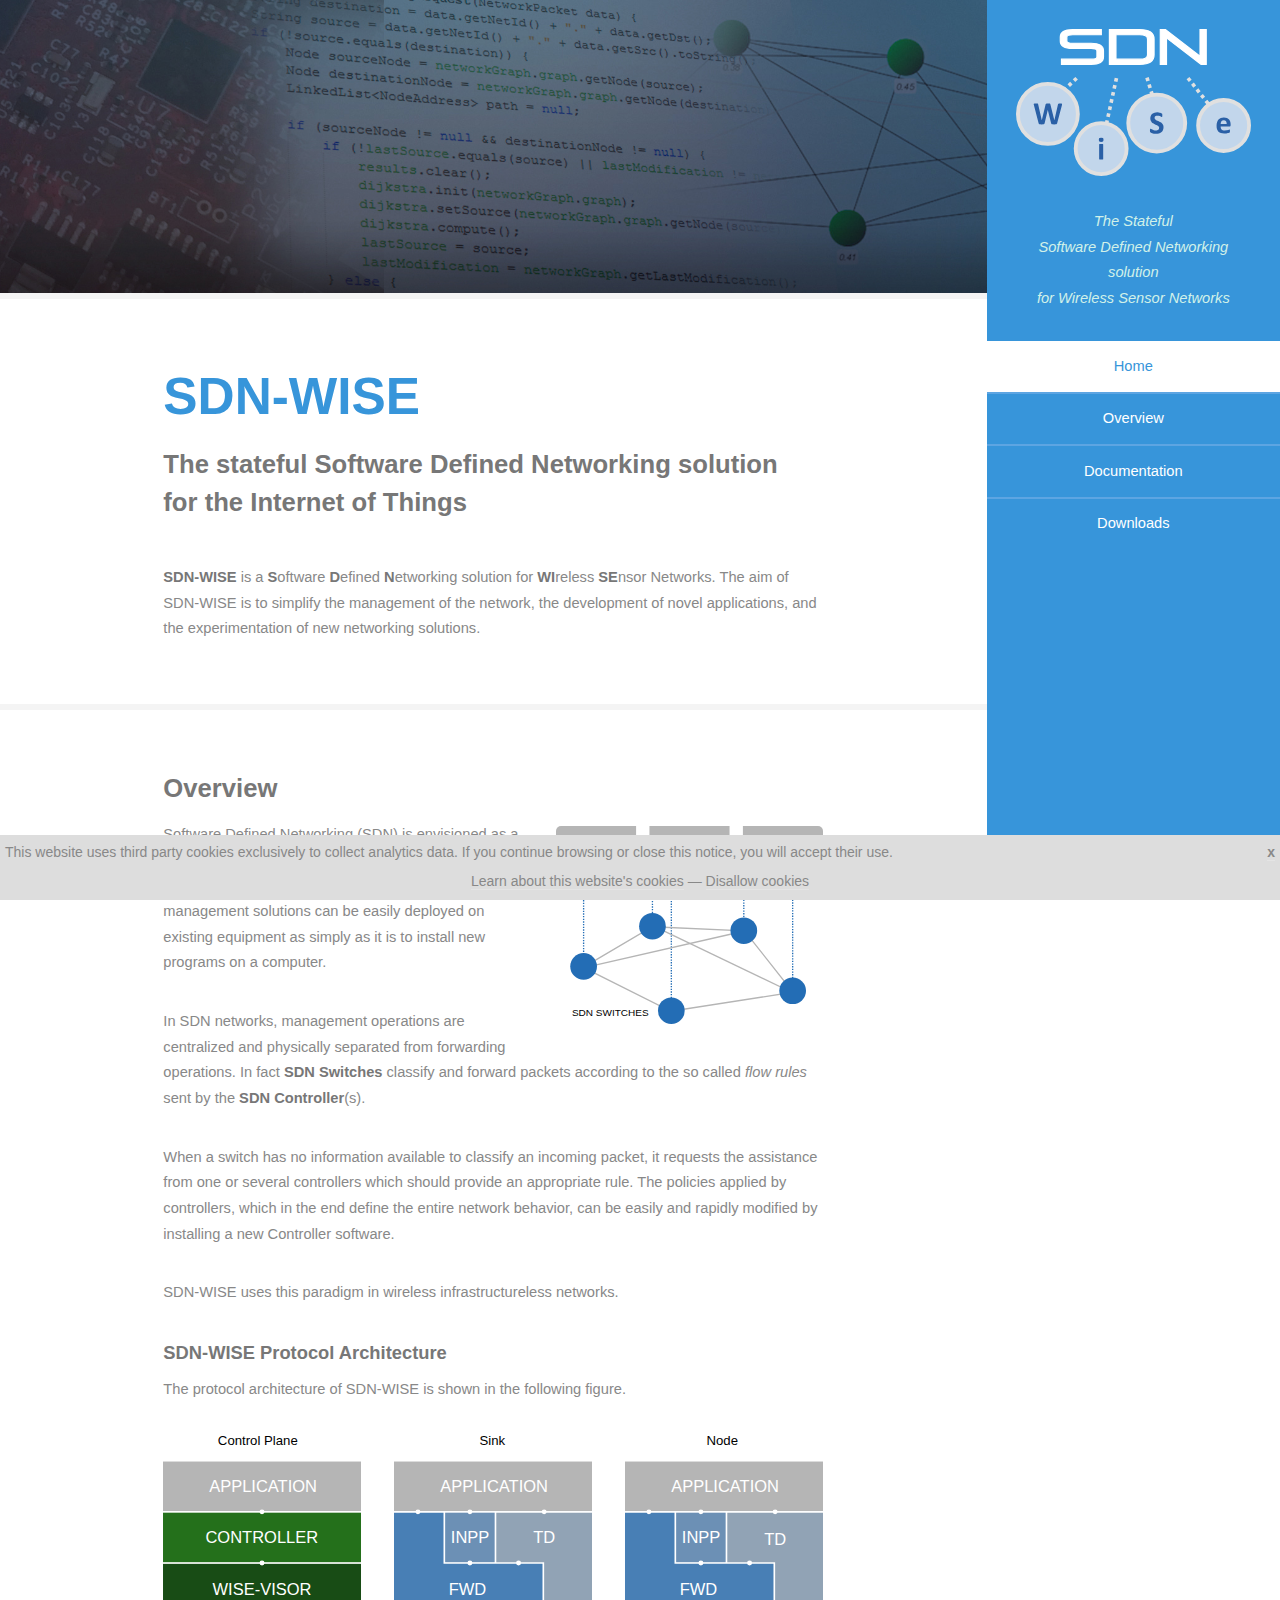
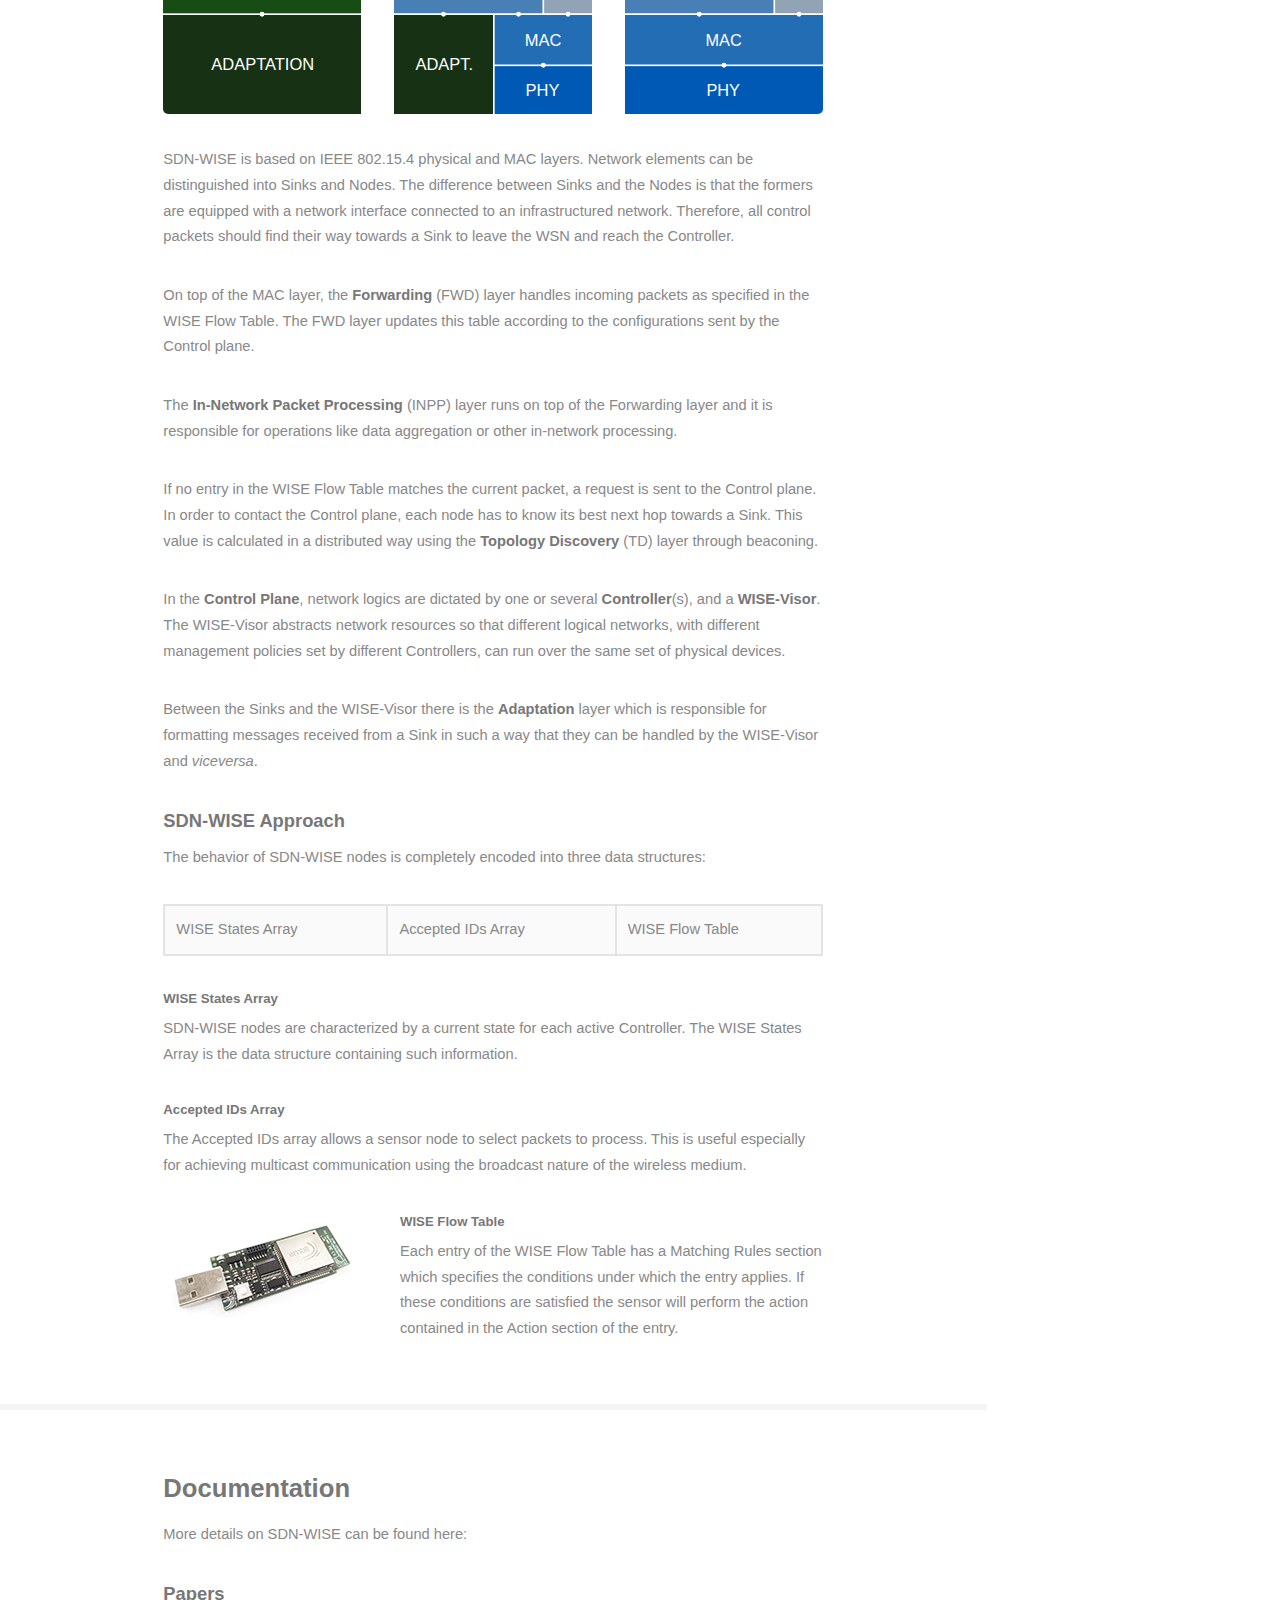
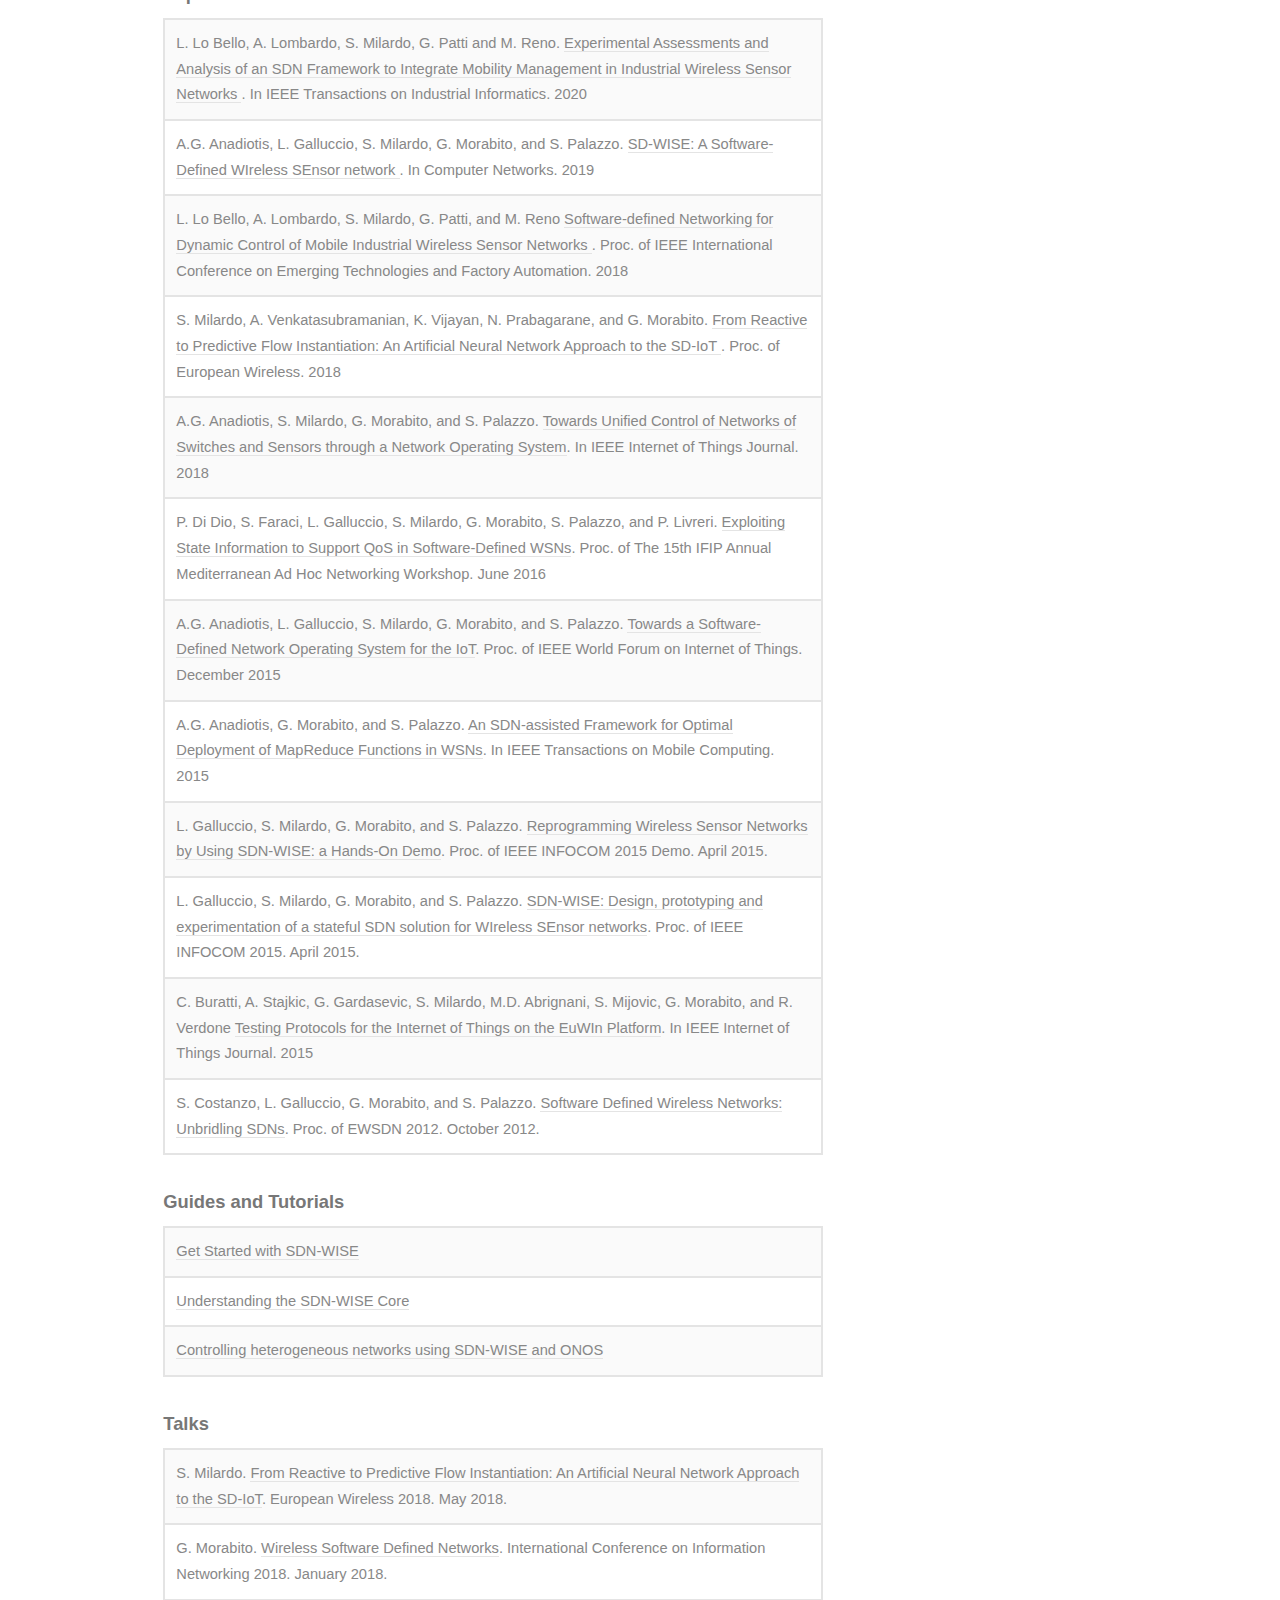
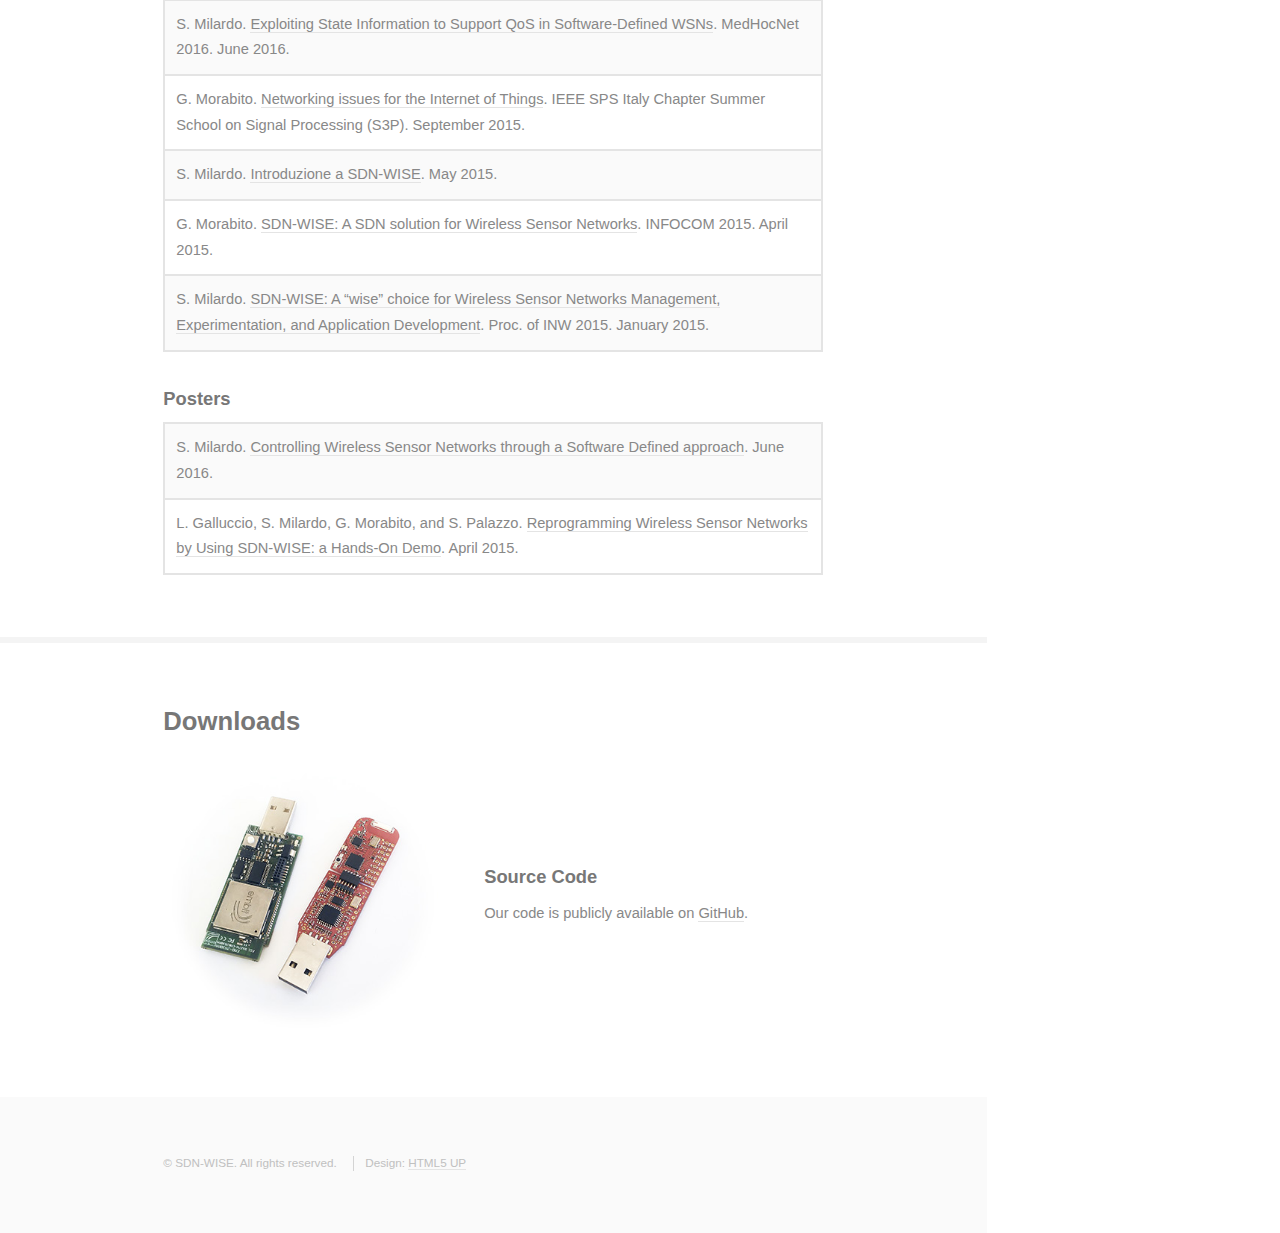
<file: index.html>
<!DOCTYPE HTML>
<!--
	Read Only by HTML5 UP
	html5up.net | @ajlkn
	Free for personal and commercial use under the CCA 3.0 license (html5up.net/license)
-->
<html>
	<head>
		<title>SDN-WISE</title>
		<meta name="google-site-verification" content="bX7Hk3pd4XzdMpwfAPJBNClW_iLqDhrvod1amFKFMXE" />
		<meta charset="utf-8" />
		<meta http-equiv="content-type" content="text/html; charset=utf-8" />
		<meta name="viewport" content="width=device-width, initial-scale=1.0">
		<meta name="description" content="SDN-WISE is a Software Defined Networking solution 
	for the Internet of Things" />
	<meta name="keywords" content="Internet of Things, IoT, WSN, SDN, Wireless Sensor Networks, 
	Software Defined Networking, 物聯網, 802.15.4, MAC, Mote, Node, Network, Sensors, ONOS, Contiki, Cooja" />
	<link rel="icon" href="images/favicon.png" type="image/png" />
	<meta http-equiv="Content-Security-Policy" content="
		default-src 'self' fonts.gstatic.com maxcdn.bootstrapcdn.com; 
		script-src 'self' 'unsafe-inline' www.google-analytics.com www.googletagmanager.com; 
		connect-src 'self'; 
		form-action 'self';
		base-uri 'self';
		img-src 'self' noscript.shinystat.com s13.shinystat.com www.google-analytics.com; 
		style-src 'self' 'unsafe-inline' fonts.googleapis.com maxcdn.bootstrapcdn.com;
		object-src 'self';
	">
	<meta name="referrer" content="no-referrer-when-downgrade">

		<link rel="stylesheet" href="assets/css/main.css" />
					<script type="application/ld+json">
				{
			 	"@context": ["http://schema.org", {"author": {"@id": "schema:author"} } ] ,
			    "name": "SDN-WISE",
			    "description": "SDN-WISE is a Software Defined Networking solution for the Internet of Things.",
			    "image": "https://sdnwiselab.github.io/images/logo.png",
			    "@type": "SoftwareSourceCode",
			    "author": {
			        "@id": "https://orcid.org/0000-0001-8884-2592",
			        "@type": "Person",
			        "givenName": "Sebastiano",
			        "familyName":  "Milardo"
			    },
			    "codeRepository": "https://github.com/sdnwiselab/",
			    "version": "1.0.0"
			    }
			</script>
			<script src="assets/js/consent.js" defer></script>

	</head>
	<body class="is-preload">

		<div id="cookieBanner">
            <div id="cookieBannerClose"><a href="#">x</a></div>
            This website uses third party cookies exclusively to collect analytics data.
            If you continue browsing or close this notice, you will accept their use.
            <div id="cookieBannerActions">
                <a class="noconsent" href="cookies.html">Learn about this website's cookies</a>
                &mdash;
                <a class="denyConsent noconsent" href="#">Disallow cookies</a>
            </div>
        </div>


		<!-- Header -->
			<section id="header">
				<header>
					<span class="image fit"><img src="images/logo.svg" alt="SDN-WISE" id="logo"/></span>
					<p>The Stateful <br />Software Defined Networking solution<br />for Wireless Sensor Networks</p>
				</header>
				<nav id="nav">
					<ul>
						<li><a href="#Home" class="active">Home</a></li>
						<li><a href="#Overview">Overview</a></li>
						<li><a href="#Documentation">Documentation</a></li>
						<li><a href="#Downloads">Downloads</a></li>
					</ul>
				</nav>
			</section>

		<!-- Wrapper -->
			<div id="wrapper">

			<div id="main">
										<div class="image main" data-position="center">
							<img src="images/banner.jpg" alt="" />
						</div>
				<!-- Home -->
				<section id="Home">
					<div class="container">


						<header class="major">
							<h2>SDN-WISE</h2>
							<p>The stateful Software Defined Networking solution<br />
								for the Internet of Things</p>
							</header>
							<p>
								<strong>SDN-WISE</strong> is a <strong>S</strong>oftware <strong>D</strong>efined <strong>N</strong>etworking solution for <strong>WI</strong>reless <strong>SE</strong>nsor Networks. 
								The aim of SDN-WISE is to simplify the management of the network, 
								the development of novel applications, and the experimentation of new networking solutions.
							</p> 
						</div>
					</section>

					<!-- Overview -->
					<section id="Overview">
						<div class="container">
							<h3>Overview</h3>
							<p> 
								<span class="image right"><img src="images/classic_sdn.svg" alt="A typical SDN network" /></span>

								Software Defined Networking (SDN) is envisioned as a way to reduce
								the complexity of network configuration and management. New network control and
								management solutions can be easily deployed on existing equipment as simply as it is to 
								install new programs on a computer.
							</p>

							<p>
								In SDN networks, management operations are centralized and physically separated from
								forwarding operations. In fact <strong>SDN Switches</strong> classify and forward packets 
								according to the so called <em>flow rules</em> sent by the <strong>SDN Controller</strong>(s). 
							</p>

							<p>
								When a switch has no information available to classify an incoming packet, it requests 
								the assistance from one or several controllers which should provide an appropriate rule. 
								The policies applied by controllers, 
								which in the end define the entire network behavior, can be easily and rapidly 
								modified by installing a new Controller software. 
							</p>

							<p>
								SDN-WISE uses this paradigm in wireless infrastructureless networks. 
							</p>

							<h4>SDN-WISE Protocol Architecture</h4>

							<p>
								The protocol architecture of SDN-WISE is shown in the following figure.
							</p>

							<span class="image fit"><img src="images/stack.svg" alt="SDN-WISE Protocol Stack"/></span>

							<p>
								SDN-WISE is based on IEEE 802.15.4 physical and MAC layers. Network elements can be distinguished into
								Sinks and Nodes. The difference between Sinks and the Nodes is that the formers are equipped with
								a network interface connected to an infrastructured network. Therefore, all control packets should find
								their way towards a Sink to leave the WSN and reach the Controller.
							</p>

							<p>
								On top of the MAC layer, the <strong>Forwarding</strong> (FWD) layer 
								handles incoming packets as specified in the WISE Flow Table.
								The FWD layer updates this table according to the configurations sent by 
								the Control plane.
							</p>

							<p>
								The <strong>In-Network Packet Processing</strong> (INPP) layer runs on top of the Forwarding layer and it 
								is responsible for operations like data aggregation or other in-network processing.
							</p>

							<p>
								If no entry in the WISE Flow Table matches the current packet, a request is sent to the Control plane.
								In order to contact the Control plane, each node has to know its best next hop towards a Sink. 
								This value is calculated in a distributed way using the <strong>Topology Discovery</strong> (TD) layer through beaconing. 
							</p>

							<p>
								In the <strong>Control Plane</strong>, network logics are dictated by one or several <strong>Controller</strong>(s), 
								and a <strong>WISE-Visor</strong>.
								The WISE-Visor abstracts network resources so that different logical networks, 
								with different management policies set by different Controllers, can run over the same set of physical devices.
							</p>

							<p>
								Between the Sinks and the WISE-Visor there is the 
								<strong>Adaptation</strong> layer which is responsible for formatting 
								messages received from a Sink in such a way that they can be handled by the 
								WISE-Visor and <em>viceversa</em>.
							</p>

							<h4>SDN-WISE Approach</h4>
							<p>
								The behavior of SDN-WISE nodes is completely encoded into three data structures:
							</p>
							<div class="table-wrapper">
								<table class="alt">
									<tbody>
										<tr>
											<td>WISE States Array</td>
											<td>Accepted IDs Array</td>
											<td>WISE Flow Table</td>
										</tr>
									</tbody>
								</table>
							</div>


							<h5>WISE States Array</h5>
							<p>
								SDN-WISE nodes are characterized by a current state for each active
								Controller. The WISE States Array is the data structure 
								containing such information.
							</p>

							<h5>Accepted IDs Array</h5>
							<p>
								The Accepted IDs array allows a sensor node to select packets to 
								process. This is useful especially for achieving multicast communication using the 
								broadcast nature of the wireless medium.  
							</p>

							<span class="image left"><img src="images/sensor_node.png" alt="A sensor node" /></span>

							<h5>WISE Flow Table</h5>
							<p>
								Each entry of the WISE Flow Table has a Matching Rules section which specifies the 
								conditions under which the entry applies. If these conditions are satisfied the sensor 
								will perform the action contained in the Action section of the entry.
							</p>


						</div>
					</section>

					<!-- Documentation -->
					<section id="Documentation">
						<div class="container">
							<h3>Documentation</h3>
							<p>
								More details on SDN-WISE can be found here: 
							</p>

							<h4>Papers</h4>

							<div class="table-wrapper">
								<table class="alt">
									<tbody>
										<tr>	
											<td>
												<span class="authors">L. Lo Bello, A. Lombardo, S. Milardo, G. Patti and M. Reno.</span> 
												<a href="https://ieeexplore.ieee.org/document/8949749/">
													Experimental Assessments and Analysis of an SDN Framework to Integrate Mobility Management in Industrial Wireless Sensor Networks
												</a>. 
												In <span class="conference">IEEE Transactions on Industrial Informatics</span>. 2020</td>
										</tr>										
										<tr>	
											<td> 
												<span class="authors">A.G. Anadiotis, L. Galluccio, S. Milardo, G. Morabito, and S. Palazzo.</span> 
												<a href="https://www.sciencedirect.com/science/article/pii/S1389128618312192">
													SD-WISE: A Software-Defined WIreless SEnsor network
												</a>. 
												In <span class="conference">Computer Networks</span>. 2019</td>
										</tr>										
										<tr>	
											<td>
												<span class="authors">L. Lo Bello, A. Lombardo, S. Milardo, G. Patti, and M. Reno</span> 
												<a href="https://ieeexplore.ieee.org/document/8502457/">
													Software-defined Networking for Dynamic Control of Mobile Industrial Wireless Sensor Networks
												</a>. 
												Proc. of <span class="conference">IEEE International Conference on Emerging Technologies and Factory Automation</span>. 2018</td>
										</tr>
										<tr>	
											<td>
												<span class="authors">S. Milardo, A. Venkatasubramanian, K. Vijayan, N. Prabagarane, and G. Morabito.</span> 
												<a href="https://ieeexplore.ieee.org/document/8385538/">
													From Reactive to Predictive Flow Instantiation: An Artificial Neural Network Approach to the SD-IoT
												</a>. 
												Proc. of <span class="conference">European Wireless</span>. 2018</td>
										</tr>
										<tr>	
											<td><span class="authors">A.G. Anadiotis, S. Milardo, G. Morabito, and S. Palazzo.</span> <a href="http://ieeexplore.ieee.org/document/8289363/" target="_blank">Towards Unified Control of Networks of Switches and Sensors through a Network Operating System</a>. In <span class="conference">IEEE Internet of Things Journal</span>. 2018</td>
										</tr>
										<tr>	
											<td><span class="authors">P. Di Dio, S. Faraci, L. Galluccio, S. Milardo, G. Morabito, S. Palazzo, and P. Livreri.</span> <a href="http://ieeexplore.ieee.org/document/7528421/" target="_blank">Exploiting State Information to Support QoS in Software-Defined WSNs</a>. Proc. of <span class="conference">The 15th IFIP Annual Mediterranean Ad Hoc Networking Workshop</span>. June 2016</td>
										</tr>
										<tr>
											<td><span class="authors">A.G. Anadiotis, L. Galluccio, S. Milardo, G. Morabito, and S. Palazzo.</span> <a href="http://ieeexplore.ieee.org/document/7389118/" target="_blank">Towards a Software-Defined Network Operating System for the IoT</a>. Proc. of <span class="conference">IEEE World Forum on Internet of Things</span>. December 2015</td>
										</tr>
										<tr>
											<td><span class="authors">A.G. Anadiotis, G. Morabito, and S. Palazzo.</span> <a href="http://ieeexplore.ieee.org/xpl/articleDetails.jsp?arnumber=7314923" target="_blank">An SDN-assisted Framework for Optimal Deployment of MapReduce Functions in WSNs</a>. In <span class="conference">IEEE Transactions on Mobile Computing</span>. 2015</td>
										</tr>			
										<tr>
											<td><span class="authors">L. Galluccio, S. Milardo, G. Morabito, and S. Palazzo.</span> <a href="http://ieeexplore.ieee.org/xpl/articleDetails.jsp?arnumber=7179322" target="_blank">Reprogramming Wireless Sensor Networks by Using SDN-WISE: a Hands-On Demo</a>. Proc. of <span class="conference">IEEE INFOCOM 2015 Demo</span>. April 2015.</td>
										</tr>			
										<tr>
											<td><span class="authors">L. Galluccio, S. Milardo, G. Morabito, and S. Palazzo.</span> <a href="http://ieeexplore.ieee.org/xpl/articleDetails.jsp?arnumber=7218418" target="_blank">SDN-WISE: Design, prototyping and experimentation of a stateful SDN solution for WIreless SEnsor networks</a>. Proc. of <span class="conference">IEEE INFOCOM 2015</span>. April 2015.</td>
										</tr>
										<tr>
											<td><span class="authors">C. Buratti, A. Stajkic, G. Gardasevic, S. Milardo, M.D. Abrignani, S. Mijovic, G. Morabito, and R. Verdone</span> <a href="http://ieeexplore.ieee.org/xpl/articleDetails.jsp?arnumber=7172291" target="_blank">Testing Protocols for the Internet of Things on the EuWIn Platform</a>. In <span class="conference">IEEE Internet of Things Journal</span>. 2015</td>
										</tr>
										<tr>
											<td><span class="authors">S. Costanzo, L. Galluccio, G. Morabito, and S. Palazzo.</span> <a href="http://ieeexplore.ieee.org/xpl/articleDetails.jsp?arnumber=6385039" target="_blank">Software Defined Wireless Networks: Unbridling SDNs</a>. Proc. of <span class="conference">EWSDN 2012</span>. October 2012.</td>
										</tr>	
									</tbody>
								</table>
							</div>


							<h4>Guides and Tutorials</h4>

							<div class="table-wrapper">
								<table class="alt">
									<tbody>
										<tr>
											<td><a href="docs/guides/GetStarted.html" target="_blank">Get Started with SDN-WISE</a></td>
										</tr>
										<tr>
											<td><a href="docs/guides/Core.html" target="_blank">Understanding the SDN-WISE Core</a></td>
										</tr>
										<tr>
											<td><a href="docs/guides/GetStartedONOS.html" target="_blank">Controlling heterogeneous networks using SDN-WISE and ONOS</a></td>
										</tr>
										<!--
										<tr>
											<td><a href="docs/guides/DataPlane.html" target="_blank">
												Understanding the SDN-WISE Data Plane (Coming soon)
											</a></td>
										</tr>
										<tr>
											<td><a href="docs/guides/ControlPlane.html" target="_blank">
												Understanding the SDN-WISE Control Plane (Coming soon)
											</a></td>
										</tr>
	
										
										<tr>
											<td><a href="docs/guides/AppJava" target="_blank">Write a SDN-WISE App using Java emulated Cooja Nodes (Coming soon)</a></td>
										</tr>
										<tr>
											<td><a href="docs/guides/AppContiki.html" target="_blank">Write a SDN-WISE App using Contiki Nodes (Coming soon)</a></td>
										</tr>
										-->
									</tbody>
								</table>
							</div>


							<h4>Talks</h4>

							<div class="table-wrapper">
								<table class="alt">
									<tbody>
										<tr>
											<td><span class="authors">S. Milardo.</span> <a href="docs/slides/ew18.pdf" target="_blank">From Reactive to Predictive Flow Instantiation: An Artificial Neural Network Approach to the SD-IoT</a>. <span class="conference">European Wireless 2018</span>. May 2018.</td>
										</tr>
										<tr>
											<td><span class="authors">G. Morabito.</span> <a href="docs/slides/sdn_wise_cm.pdf" target="_blank">Wireless Software Defined Networks</a>. <span class="conference">International Conference on Information Networking 2018</span>. January 2018.</td>
										</tr>
										<tr>
											<td><span class="authors">S. Milardo.</span> <a href="docs/slides/sdn_wise_qos.pdf" target="_blank">Exploiting State Information to Support QoS in Software-Defined WSNs</a>. <span class="conference">MedHocNet 2016</span>. June 2016.</td>
										</tr>
										<tr>
											<td><span class="authors">G. Morabito.</span> <a href="docs/slides/sdn_wise_sssp.pdf" target="_blank">Networking issues for the Internet of Things</a>. IEEE SPS Italy Chapter Summer School on Signal Processing <span class="conference">(S3P)</span>. September 2015.</td>
										</tr>
										<tr>
											<td><span class="authors">S. Milardo.</span> <a href="docs/slides/sdn_wise_intro.pdf" target="_blank">Introduzione a SDN-WISE</a>. May 2015.</td>
										</tr>
										<tr>
											<td><span class="authors">G. Morabito.</span> <a href="docs/slides/sdn_wise_hk.pdf" target="_blank">SDN-WISE: A SDN solution for Wireless Sensor Networks</a>. <span class="conference">INFOCOM 2015</span>. April 2015.</td>
										</tr>
										<tr>
											<td><span class="authors">S. Milardo.</span> <a href="docs/slides/sdn_wise_cavalese.pdf" target="_blank">SDN-WISE: A “wise” choice for Wireless Sensor Networks Management, Experimentation, and Application Development</a>. Proc. of <span class="conference">INW 2015</span>. January 2015.</td>
										</tr>
									</tbody>
								</table>
							</div>

							<h4>Posters</h4>

							<div class="table-wrapper">
								<table class="alt">
									<tbody>
										<tr>
											<td><span class="authors">S. Milardo.</span> <a href="docs/posters/sdn_wise_gtti.pdf" target="_blank">Controlling Wireless Sensor Networks through a Software Defined approach</a>. June 2016.</td>
										</tr>
										<tr>
											<td><span class="authors">L. Galluccio, S. Milardo, G. Morabito, and S. Palazzo.</span> <a href="docs/posters/sdn_wise_poster.pdf" target="_blank">Reprogramming Wireless Sensor Networks by Using SDN-WISE: a Hands-On Demo</a>. April 2015.</td>
										</tr>
									</tbody>
								</table>
							</div>

						</div>
					</section>


					
					<!-- Downloads -->
					<section id="Downloads">
						<div class="container">
							<h3>Downloads</h3>
							<div class="features">
								<article>
									<a href="#" class="image"><img src="images/sensor_nodes.jpg" alt="An Embit EMB-Z2530PA node and a TI MSP430 eZ430-RF2500 node" /></a>
									<div class="inner">
										<h4>Source Code</h4>
										<p>Our code is publicly available on <a href="https://github.com/sdnwiselab/" target="_blank">GitHub</a>.</p>
									</div>
								</article>
							</div>
						</div>
					</section>		
				</div>

				<!-- Footer -->
				<section id="footer">
					<div class="container">
						<ul class="copyright">
							<li>&copy; SDN-WISE. All rights reserved.</li>
							<li>Design: <a href="http://html5up.net" target="_blank">HTML5 UP</a></li>
							<li id="shiny_image"></li>
						</ul>
					</div>
				</section>	

			</div>

		<!-- Scripts -->
			<script src="assets/js/jquery.min.js"></script>
			<script src="assets/js/jquery.scrollex.min.js"></script>
			<script src="assets/js/jquery.scrolly.min.js"></script>
			<script src="assets/js/browser.min.js"></script>
			<script src="assets/js/breakpoints.min.js"></script>
			<script src="assets/js/util.js"></script>
			<script src="assets/js/main.js"></script
	</body>
</html>
</file>
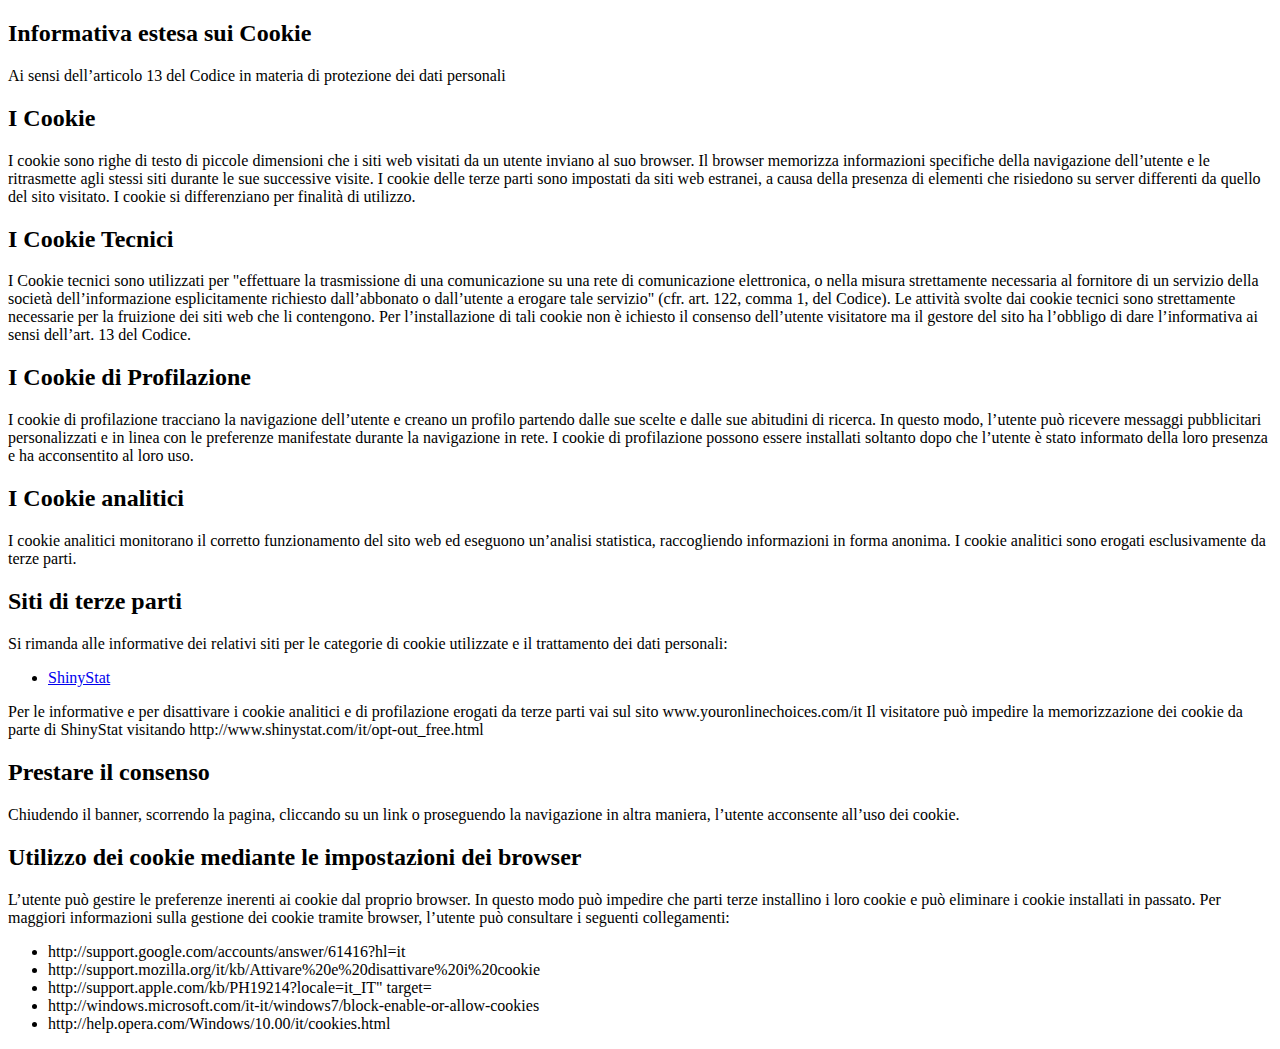
<file: cookies.html>
<!DOCTYPE HTML>

<html>
<head>
    <title>Informativa estesa sui Cookie </title>
    <meta http-equiv="content-type" content="text/html; charset=utf-8" />
    <link rel="icon" href="images/favicon.png" type="image/png" />
    
</head>


<body>
    <div>
<h2>Informativa estesa sui Cookie</h2>

Ai sensi dell’articolo 13 del Codice in materia di protezione dei dati personali  

<h2>I Cookie</h2>
I cookie sono righe di testo di piccole dimensioni che i siti web visitati da un utente inviano al suo browser. Il browser memorizza informazioni specifiche della navigazione dell’utente e le ritrasmette agli stessi siti durante le sue successive visite. I cookie delle terze parti sono impostati da siti web estranei, a causa della presenza di elementi che risiedono su server differenti da quello del sito visitato.  I cookie si differenziano per finalità di utilizzo.   

<h2>I Cookie Tecnici</h2>  
I Cookie tecnici sono utilizzati per "effettuare la trasmissione di una comunicazione su una rete di comunicazione elettronica, o nella misura strettamente necessaria al fornitore di un servizio della società dell’informazione esplicitamente richiesto dall’abbonato o dall’utente a erogare tale servizio" (cfr. art. 122, comma 1, del Codice). Le attività svolte dai cookie tecnici sono strettamente necessarie per la fruizione dei siti web che li contengono. Per l’installazione di tali cookie non è ichiesto il consenso dell’utente visitatore ma il gestore del sito ha l’obbligo di dare l’informativa ai sensi dell’art. 13 del Codice.

<h2>I Cookie di Profilazione</h2> 
I cookie di profilazione tracciano la navigazione dell’utente e creano un profilo partendo dalle sue scelte e dalle sue abitudini di ricerca. In questo modo, l’utente può ricevere messaggi pubblicitari personalizzati e in linea con le preferenze manifestate durante la navigazione in rete. I cookie di profilazione possono essere installati soltanto dopo che l’utente è stato informato della loro presenza e ha acconsentito al loro uso.

<h2>I Cookie analitici</h2>
I cookie analitici monitorano il corretto funzionamento del sito web ed eseguono un’analisi statistica, raccogliendo informazioni in forma anonima. I cookie analitici sono erogati esclusivamente da terze parti.

<h2>Siti di terze parti</h2>
Si rimanda alle informative dei relativi siti per le categorie di cookie utilizzate e il trattamento dei dati personali: 

<ul>
    <li><a href="http://www.shinystat.com/it/informativa_privacy_generale_free.html">ShinyStat</a></li> 
</ul>
Per le informative e per disattivare i cookie analitici e di profilazione erogati da terze parti vai sul sito www.youronlinechoices.com/it 
Il visitatore può impedire la memorizzazione dei cookie da parte di ShinyStat visitando http://www.shinystat.com/it/opt-out_free.html

<h2>Prestare il consenso</h2>
Chiudendo il banner, scorrendo la pagina, cliccando su un link o proseguendo la navigazione in altra maniera, l’utente acconsente all’uso dei cookie. 

<h2>Utilizzo dei cookie mediante le impostazioni dei browser</h2>
L’utente può gestire le preferenze inerenti ai cookie dal proprio browser. In questo modo può impedire che parti terze installino i loro cookie e può eliminare i cookie installati in passato. Per maggiori informazioni sulla gestione dei cookie tramite browser, l’utente può consultare i seguenti collegamenti: 

<ul>
    <li>http://support.google.com/accounts/answer/61416?hl=it</li>
    <li>http://support.mozilla.org/it/kb/Attivare%20e%20disattivare%20i%20cookie</li>
    <li>http://support.apple.com/kb/PH19214?locale=it_IT" target=</li>
    <li>http://windows.microsoft.com/it-it/windows7/block-enable-or-allow-cookies</li>
    <li>http://help.opera.com/Windows/10.00/it/cookies.html</li>
</ul>
</div>
</body>
</file>
<file: assets/css/main.css>
@import url("fontawesome-all.min.css");
@import url("https://fonts.googleapis.com/css?family=Lato:400,400italic,700,700italic|Source+Code+Pro:400");

/*
	Read Only by HTML5 UP
	html5up.net | @ajlkn
	Free for personal and commercial use under the CCA 3.0 license (html5up.net/license)
*/

html, body, div, span, applet, object,
iframe, h1, h2, h3, h4, h5, h6, p, blockquote,
pre, a, abbr, acronym, address, big, cite,
code, del, dfn, em, img, ins, kbd, q, s, samp,
small, strike, strong, sub, sup, tt, var, b,
u, i, center, dl, dt, dd, ol, ul, li, fieldset,
form, label, legend, table, caption, tbody,
tfoot, thead, tr, th, td, article, aside,
canvas, details, embed, figure, figcaption,
footer, header, hgroup, menu, nav, output, ruby,
section, summary, time, mark, audio, video {
	margin: 0;
	padding: 0;
	border: 0;
	font-size: 100%;
	font: inherit;
	vertical-align: baseline;}

article, aside, details, figcaption, figure,
footer, header, hgroup, menu, nav, section {
	display: block;}

body {
	line-height: 1;
}

ol, ul {
	list-style: none;
}

blockquote, q {
	quotes: none;
}

	blockquote:before, blockquote:after, q:before, q:after {
		content: '';
		content: none;
	}

table {
	border-collapse: collapse;
	border-spacing: 0;
}

body {
	-webkit-text-size-adjust: none;
}

mark {
	background-color: transparent;
	color: inherit;
}

input::-moz-focus-inner {
	border: 0;
	padding: 0;
}

input, select, textarea {
	-moz-appearance: none;
	-webkit-appearance: none;
	-ms-appearance: none;
	appearance: none;
}

/* Basic */

	html {
		box-sizing: border-box;
	}

	*, *:before, *:after {
		box-sizing: inherit;
	}

	body {
		background: #fff;
	}

		body.is-preload *, body.is-preload *:before, body.is-preload *:after {
			-moz-animation: none !important;
			-webkit-animation: none !important;
			-ms-animation: none !important;
			animation: none !important;
			-moz-transition: none !important;
			-webkit-transition: none !important;
			-ms-transition: none !important;
			transition: none !important;
		}

	body, input, select, textarea {
		color: #888;
		font-family: "Lato", sans-serif;
		font-size: 16pt;
		font-weight: 400;
		line-height: 1.75em;
	}

	a {
		-moz-transition: color 0.2s ease-in-out, border-color 0.2s ease-in-out;
		-webkit-transition: color 0.2s ease-in-out, border-color 0.2s ease-in-out;
		-ms-transition: color 0.2s ease-in-out, border-color 0.2s ease-in-out;
		transition: color 0.2s ease-in-out, border-color 0.2s ease-in-out;
		border-bottom: solid 1px #e4e4e4;
		color: inherit;
		text-decoration: none;
	}

		a:hover {
			border-bottom-color: transparent;
			color: #3795DA !important;
		}

	strong, b {
		color: #777;
		font-weight: 700;
	}

	em, i {
		font-style: italic;
	}

	p {
		margin: 0 0 2.25em 0;
	}

	h1, h2, h3, h4, h5, h6 {
		color: #777;
		font-weight: 700;
		line-height: 1em;
		margin: 0 0 0.5625em 0;
	}

		h1 a, h2 a, h3 a, h4 a, h5 a, h6 a {
			border: 0;
			color: inherit;
			text-decoration: none;
		}

	h2 {
		font-size: 2em;
		line-height: 1.5em;
	}

	h3 {
		font-size: 1.75em;
		line-height: 1.5em;
	}

	h4 {
		font-size: 1.25em;
		line-height: 1.5em;
	}

	h5 {
		font-size: 0.9em;
		line-height: 1.5em;
	}

	h6 {
		font-size: 0.7em;
		line-height: 1.5em;
	}

	sub {
		font-size: 0.8em;
		position: relative;
		top: 0.5em;
	}

	sup {
		font-size: 0.8em;
		position: relative;
		top: -0.5em;
	}

	hr {
		border: 0;
		border-bottom: solid 2px #f4f4f4;
		margin: 2.25em 0;
	}

		hr.major {
			margin: 3.375em 0;
		}

	blockquote {
		border-left: solid 8px #e4e4e4;
		font-style: italic;
		margin: 0 0 2.25em 0;
		padding: 0.5em 0 0.5em 2em;
	}

	code {
		background: #555;
		border-radius: 5px;
		color: #fff;
		font-family: "Source Code Pro", monospace;
		font-size: 0.9em;
		margin: 0 0.25em;
		padding: 0.25em 0.65em;
	}

	pre {
		font-family: "Source Code Pro", monospace;
		font-size: 0.9em;
		margin: 0 0 2.25em 0;
	}

		pre code {
			-webkit-overflow-scrolling: touch;
			display: block;
			line-height: 1.5em;
			overflow-x: auto;
			padding: 1em 1.5em;
		}

	.align-left {
		text-align: left;
	}

	.align-center {
		text-align: center;
	}

	.align-right {
		text-align: right;
	}

/* Row */

	.row {
		display: flex;
		flex-wrap: wrap;
		box-sizing: border-box;
		align-items: stretch;
	}

		.row > * {
			box-sizing: border-box;
		}

		.row.gtr-uniform > * > :last-child {
			margin-bottom: 0;
		}

		.row.aln-left {
			justify-content: flex-start;
		}

		.row.aln-center {
			justify-content: center;
		}

		.row.aln-right {
			justify-content: flex-end;
		}

		.row.aln-top {
			align-items: flex-start;
		}

		.row.aln-middle {
			align-items: center;
		}

		.row.aln-bottom {
			align-items: flex-end;
		}

		.row > .imp {
			order: -1;
		}

		.row > .col-1 {
			width: 8.33333%;
		}

		.row > .off-1 {
			margin-left: 8.33333%;
		}

		.row > .col-2 {
			width: 16.66667%;
		}

		.row > .off-2 {
			margin-left: 16.66667%;
		}

		.row > .col-3 {
			width: 25%;
		}

		.row > .off-3 {
			margin-left: 25%;
		}

		.row > .col-4 {
			width: 33.33333%;
		}

		.row > .off-4 {
			margin-left: 33.33333%;
		}

		.row > .col-5 {
			width: 41.66667%;
		}

		.row > .off-5 {
			margin-left: 41.66667%;
		}

		.row > .col-6 {
			width: 50%;
		}

		.row > .off-6 {
			margin-left: 50%;
		}

		.row > .col-7 {
			width: 58.33333%;
		}

		.row > .off-7 {
			margin-left: 58.33333%;
		}

		.row > .col-8 {
			width: 66.66667%;
		}

		.row > .off-8 {
			margin-left: 66.66667%;
		}

		.row > .col-9 {
			width: 75%;
		}

		.row > .off-9 {
			margin-left: 75%;
		}

		.row > .col-10 {
			width: 83.33333%;
		}

		.row > .off-10 {
			margin-left: 83.33333%;
		}

		.row > .col-11 {
			width: 91.66667%;
		}

		.row > .off-11 {
			margin-left: 91.66667%;
		}

		.row > .col-12 {
			width: 100%;
		}

		.row > .off-12 {
			margin-left: 100%;
		}

		.row.gtr-0 {
			margin-top: 0;
			margin-left: 0em;
		}

			.row.gtr-0 > * {
				padding: 0 0 0 0em;
			}

			.row.gtr-0.gtr-uniform {
				margin-top: 0em;
			}

				.row.gtr-0.gtr-uniform > * {
					padding-top: 0em;
				}

		.row.gtr-25 {
			margin-top: 0;
			margin-left: -0.5em;
		}

			.row.gtr-25 > * {
				padding: 0 0 0 0.5em;
			}

			.row.gtr-25.gtr-uniform {
				margin-top: -0.5em;
			}

				.row.gtr-25.gtr-uniform > * {
					padding-top: 0.5em;
				}

		.row.gtr-50 {
			margin-top: 0;
			margin-left: -1em;
		}

			.row.gtr-50 > * {
				padding: 0 0 0 1em;
			}

			.row.gtr-50.gtr-uniform {
				margin-top: -1em;
			}

				.row.gtr-50.gtr-uniform > * {
					padding-top: 1em;
				}

		.row {
			margin-top: 0;
			margin-left: -2em;
		}

			.row > * {
				padding: 0 0 0 2em;
			}

			.row.gtr-uniform {
				margin-top: -2em;
			}

				.row.gtr-uniform > * {
					padding-top: 2em;
				}

		.row.gtr-150 {
			margin-top: 0;
			margin-left: -3em;
		}

			.row.gtr-150 > * {
				padding: 0 0 0 3em;
			}

			.row.gtr-150.gtr-uniform {
				margin-top: -3em;
			}

				.row.gtr-150.gtr-uniform > * {
					padding-top: 3em;
				}

		.row.gtr-200 {
			margin-top: 0;
			margin-left: -4em;
		}

			.row.gtr-200 > * {
				padding: 0 0 0 4em;
			}

			.row.gtr-200.gtr-uniform {
				margin-top: -4em;
			}

				.row.gtr-200.gtr-uniform > * {
					padding-top: 4em;
				}

		@media screen and (max-width: 1680px) {

			.row {
				display: flex;
				flex-wrap: wrap;
				box-sizing: border-box;
				align-items: stretch;
			}

				.row > * {
					box-sizing: border-box;
				}

				.row.gtr-uniform > * > :last-child {
					margin-bottom: 0;
				}

				.row.aln-left {
					justify-content: flex-start;
				}

				.row.aln-center {
					justify-content: center;
				}

				.row.aln-right {
					justify-content: flex-end;
				}

				.row.aln-top {
					align-items: flex-start;
				}

				.row.aln-middle {
					align-items: center;
				}

				.row.aln-bottom {
					align-items: flex-end;
				}

				.row > .imp-xlarge {
					order: -1;
				}

				.row > .col-1-xlarge {
					width: 8.33333%;
				}

				.row > .off-1-xlarge {
					margin-left: 8.33333%;
				}

				.row > .col-2-xlarge {
					width: 16.66667%;
				}

				.row > .off-2-xlarge {
					margin-left: 16.66667%;
				}

				.row > .col-3-xlarge {
					width: 25%;
				}

				.row > .off-3-xlarge {
					margin-left: 25%;
				}

				.row > .col-4-xlarge {
					width: 33.33333%;
				}

				.row > .off-4-xlarge {
					margin-left: 33.33333%;
				}

				.row > .col-5-xlarge {
					width: 41.66667%;
				}

				.row > .off-5-xlarge {
					margin-left: 41.66667%;
				}

				.row > .col-6-xlarge {
					width: 50%;
				}

				.row > .off-6-xlarge {
					margin-left: 50%;
				}

				.row > .col-7-xlarge {
					width: 58.33333%;
				}

				.row > .off-7-xlarge {
					margin-left: 58.33333%;
				}

				.row > .col-8-xlarge {
					width: 66.66667%;
				}

				.row > .off-8-xlarge {
					margin-left: 66.66667%;
				}

				.row > .col-9-xlarge {
					width: 75%;
				}

				.row > .off-9-xlarge {
					margin-left: 75%;
				}

				.row > .col-10-xlarge {
					width: 83.33333%;
				}

				.row > .off-10-xlarge {
					margin-left: 83.33333%;
				}

				.row > .col-11-xlarge {
					width: 91.66667%;
				}

				.row > .off-11-xlarge {
					margin-left: 91.66667%;
				}

				.row > .col-12-xlarge {
					width: 100%;
				}

				.row > .off-12-xlarge {
					margin-left: 100%;
				}

				.row.gtr-0 {
					margin-top: 0;
					margin-left: 0em;
				}

					.row.gtr-0 > * {
						padding: 0 0 0 0em;
					}

					.row.gtr-0.gtr-uniform {
						margin-top: 0em;
					}

						.row.gtr-0.gtr-uniform > * {
							padding-top: 0em;
						}

				.row.gtr-25 {
					margin-top: 0;
					margin-left: -0.5em;
				}

					.row.gtr-25 > * {
						padding: 0 0 0 0.5em;
					}

					.row.gtr-25.gtr-uniform {
						margin-top: -0.5em;
					}

						.row.gtr-25.gtr-uniform > * {
							padding-top: 0.5em;
						}

				.row.gtr-50 {
					margin-top: 0;
					margin-left: -1em;
				}

					.row.gtr-50 > * {
						padding: 0 0 0 1em;
					}

					.row.gtr-50.gtr-uniform {
						margin-top: -1em;
					}

						.row.gtr-50.gtr-uniform > * {
							padding-top: 1em;
						}

				.row {
					margin-top: 0;
					margin-left: -2em;
				}

					.row > * {
						padding: 0 0 0 2em;
					}

					.row.gtr-uniform {
						margin-top: -2em;
					}

						.row.gtr-uniform > * {
							padding-top: 2em;
						}

				.row.gtr-150 {
					margin-top: 0;
					margin-left: -3em;
				}

					.row.gtr-150 > * {
						padding: 0 0 0 3em;
					}

					.row.gtr-150.gtr-uniform {
						margin-top: -3em;
					}

						.row.gtr-150.gtr-uniform > * {
							padding-top: 3em;
						}

				.row.gtr-200 {
					margin-top: 0;
					margin-left: -4em;
				}

					.row.gtr-200 > * {
						padding: 0 0 0 4em;
					}

					.row.gtr-200.gtr-uniform {
						margin-top: -4em;
					}

						.row.gtr-200.gtr-uniform > * {
							padding-top: 4em;
						}

		}

		@media screen and (max-width: 1280px) {

			.row {
				display: flex;
				flex-wrap: wrap;
				box-sizing: border-box;
				align-items: stretch;
			}

				.row > * {
					box-sizing: border-box;
				}

				.row.gtr-uniform > * > :last-child {
					margin-bottom: 0;
				}

				.row.aln-left {
					justify-content: flex-start;
				}

				.row.aln-center {
					justify-content: center;
				}

				.row.aln-right {
					justify-content: flex-end;
				}

				.row.aln-top {
					align-items: flex-start;
				}

				.row.aln-middle {
					align-items: center;
				}

				.row.aln-bottom {
					align-items: flex-end;
				}

				.row > .imp-large {
					order: -1;
				}

				.row > .col-1-large {
					width: 8.33333%;
				}

				.row > .off-1-large {
					margin-left: 8.33333%;
				}

				.row > .col-2-large {
					width: 16.66667%;
				}

				.row > .off-2-large {
					margin-left: 16.66667%;
				}

				.row > .col-3-large {
					width: 25%;
				}

				.row > .off-3-large {
					margin-left: 25%;
				}

				.row > .col-4-large {
					width: 33.33333%;
				}

				.row > .off-4-large {
					margin-left: 33.33333%;
				}

				.row > .col-5-large {
					width: 41.66667%;
				}

				.row > .off-5-large {
					margin-left: 41.66667%;
				}

				.row > .col-6-large {
					width: 50%;
				}

				.row > .off-6-large {
					margin-left: 50%;
				}

				.row > .col-7-large {
					width: 58.33333%;
				}

				.row > .off-7-large {
					margin-left: 58.33333%;
				}

				.row > .col-8-large {
					width: 66.66667%;
				}

				.row > .off-8-large {
					margin-left: 66.66667%;
				}

				.row > .col-9-large {
					width: 75%;
				}

				.row > .off-9-large {
					margin-left: 75%;
				}

				.row > .col-10-large {
					width: 83.33333%;
				}

				.row > .off-10-large {
					margin-left: 83.33333%;
				}

				.row > .col-11-large {
					width: 91.66667%;
				}

				.row > .off-11-large {
					margin-left: 91.66667%;
				}

				.row > .col-12-large {
					width: 100%;
				}

				.row > .off-12-large {
					margin-left: 100%;
				}

				.row.gtr-0 {
					margin-top: 0;
					margin-left: 0em;
				}

					.row.gtr-0 > * {
						padding: 0 0 0 0em;
					}

					.row.gtr-0.gtr-uniform {
						margin-top: 0em;
					}

						.row.gtr-0.gtr-uniform > * {
							padding-top: 0em;
						}

				.row.gtr-25 {
					margin-top: 0;
					margin-left: -0.375em;
				}

					.row.gtr-25 > * {
						padding: 0 0 0 0.375em;
					}

					.row.gtr-25.gtr-uniform {
						margin-top: -0.375em;
					}

						.row.gtr-25.gtr-uniform > * {
							padding-top: 0.375em;
						}

				.row.gtr-50 {
					margin-top: 0;
					margin-left: -0.75em;
				}

					.row.gtr-50 > * {
						padding: 0 0 0 0.75em;
					}

					.row.gtr-50.gtr-uniform {
						margin-top: -0.75em;
					}

						.row.gtr-50.gtr-uniform > * {
							padding-top: 0.75em;
						}

				.row {
					margin-top: 0;
					margin-left: -1.5em;
				}

					.row > * {
						padding: 0 0 0 1.5em;
					}

					.row.gtr-uniform {
						margin-top: -1.5em;
					}

						.row.gtr-uniform > * {
							padding-top: 1.5em;
						}

				.row.gtr-150 {
					margin-top: 0;
					margin-left: -2.25em;
				}

					.row.gtr-150 > * {
						padding: 0 0 0 2.25em;
					}

					.row.gtr-150.gtr-uniform {
						margin-top: -2.25em;
					}

						.row.gtr-150.gtr-uniform > * {
							padding-top: 2.25em;
						}

				.row.gtr-200 {
					margin-top: 0;
					margin-left: -3em;
				}

					.row.gtr-200 > * {
						padding: 0 0 0 3em;
					}

					.row.gtr-200.gtr-uniform {
						margin-top: -3em;
					}

						.row.gtr-200.gtr-uniform > * {
							padding-top: 3em;
						}

		}

		@media screen and (max-width: 1024px) {

			.row {
				display: flex;
				flex-wrap: wrap;
				box-sizing: border-box;
				align-items: stretch;
			}

				.row > * {
					box-sizing: border-box;
				}

				.row.gtr-uniform > * > :last-child {
					margin-bottom: 0;
				}

				.row.aln-left {
					justify-content: flex-start;
				}

				.row.aln-center {
					justify-content: center;
				}

				.row.aln-right {
					justify-content: flex-end;
				}

				.row.aln-top {
					align-items: flex-start;
				}

				.row.aln-middle {
					align-items: center;
				}

				.row.aln-bottom {
					align-items: flex-end;
				}

				.row > .imp-medium {
					order: -1;
				}

				.row > .col-1-medium {
					width: 8.33333%;
				}

				.row > .off-1-medium {
					margin-left: 8.33333%;
				}

				.row > .col-2-medium {
					width: 16.66667%;
				}

				.row > .off-2-medium {
					margin-left: 16.66667%;
				}

				.row > .col-3-medium {
					width: 25%;
				}

				.row > .off-3-medium {
					margin-left: 25%;
				}

				.row > .col-4-medium {
					width: 33.33333%;
				}

				.row > .off-4-medium {
					margin-left: 33.33333%;
				}

				.row > .col-5-medium {
					width: 41.66667%;
				}

				.row > .off-5-medium {
					margin-left: 41.66667%;
				}

				.row > .col-6-medium {
					width: 50%;
				}

				.row > .off-6-medium {
					margin-left: 50%;
				}

				.row > .col-7-medium {
					width: 58.33333%;
				}

				.row > .off-7-medium {
					margin-left: 58.33333%;
				}

				.row > .col-8-medium {
					width: 66.66667%;
				}

				.row > .off-8-medium {
					margin-left: 66.66667%;
				}

				.row > .col-9-medium {
					width: 75%;
				}

				.row > .off-9-medium {
					margin-left: 75%;
				}

				.row > .col-10-medium {
					width: 83.33333%;
				}

				.row > .off-10-medium {
					margin-left: 83.33333%;
				}

				.row > .col-11-medium {
					width: 91.66667%;
				}

				.row > .off-11-medium {
					margin-left: 91.66667%;
				}

				.row > .col-12-medium {
					width: 100%;
				}

				.row > .off-12-medium {
					margin-left: 100%;
				}

				.row.gtr-0 {
					margin-top: 0;
					margin-left: 0em;
				}

					.row.gtr-0 > * {
						padding: 0 0 0 0em;
					}

					.row.gtr-0.gtr-uniform {
						margin-top: 0em;
					}

						.row.gtr-0.gtr-uniform > * {
							padding-top: 0em;
						}

				.row.gtr-25 {
					margin-top: 0;
					margin-left: -0.375em;
				}

					.row.gtr-25 > * {
						padding: 0 0 0 0.375em;
					}

					.row.gtr-25.gtr-uniform {
						margin-top: -0.375em;
					}

						.row.gtr-25.gtr-uniform > * {
							padding-top: 0.375em;
						}

				.row.gtr-50 {
					margin-top: 0;
					margin-left: -0.75em;
				}

					.row.gtr-50 > * {
						padding: 0 0 0 0.75em;
					}

					.row.gtr-50.gtr-uniform {
						margin-top: -0.75em;
					}

						.row.gtr-50.gtr-uniform > * {
							padding-top: 0.75em;
						}

				.row {
					margin-top: 0;
					margin-left: -1.5em;
				}

					.row > * {
						padding: 0 0 0 1.5em;
					}

					.row.gtr-uniform {
						margin-top: -1.5em;
					}

						.row.gtr-uniform > * {
							padding-top: 1.5em;
						}

				.row.gtr-150 {
					margin-top: 0;
					margin-left: -2.25em;
				}

					.row.gtr-150 > * {
						padding: 0 0 0 2.25em;
					}

					.row.gtr-150.gtr-uniform {
						margin-top: -2.25em;
					}

						.row.gtr-150.gtr-uniform > * {
							padding-top: 2.25em;
						}

				.row.gtr-200 {
					margin-top: 0;
					margin-left: -3em;
				}

					.row.gtr-200 > * {
						padding: 0 0 0 3em;
					}

					.row.gtr-200.gtr-uniform {
						margin-top: -3em;
					}

						.row.gtr-200.gtr-uniform > * {
							padding-top: 3em;
						}

		}

		@media screen and (max-width: 736px) {

			.row {
				display: flex;
				flex-wrap: wrap;
				box-sizing: border-box;
				align-items: stretch;
			}

				.row > * {
					box-sizing: border-box;
				}

				.row.gtr-uniform > * > :last-child {
					margin-bottom: 0;
				}

				.row.aln-left {
					justify-content: flex-start;
				}

				.row.aln-center {
					justify-content: center;
				}

				.row.aln-right {
					justify-content: flex-end;
				}

				.row.aln-top {
					align-items: flex-start;
				}

				.row.aln-middle {
					align-items: center;
				}

				.row.aln-bottom {
					align-items: flex-end;
				}

				.row > .imp-small {
					order: -1;
				}

				.row > .col-1-small {
					width: 8.33333%;
				}

				.row > .off-1-small {
					margin-left: 8.33333%;
				}

				.row > .col-2-small {
					width: 16.66667%;
				}

				.row > .off-2-small {
					margin-left: 16.66667%;
				}

				.row > .col-3-small {
					width: 25%;
				}

				.row > .off-3-small {
					margin-left: 25%;
				}

				.row > .col-4-small {
					width: 33.33333%;
				}

				.row > .off-4-small {
					margin-left: 33.33333%;
				}

				.row > .col-5-small {
					width: 41.66667%;
				}

				.row > .off-5-small {
					margin-left: 41.66667%;
				}

				.row > .col-6-small {
					width: 50%;
				}

				.row > .off-6-small {
					margin-left: 50%;
				}

				.row > .col-7-small {
					width: 58.33333%;
				}

				.row > .off-7-small {
					margin-left: 58.33333%;
				}

				.row > .col-8-small {
					width: 66.66667%;
				}

				.row > .off-8-small {
					margin-left: 66.66667%;
				}

				.row > .col-9-small {
					width: 75%;
				}

				.row > .off-9-small {
					margin-left: 75%;
				}

				.row > .col-10-small {
					width: 83.33333%;
				}

				.row > .off-10-small {
					margin-left: 83.33333%;
				}

				.row > .col-11-small {
					width: 91.66667%;
				}

				.row > .off-11-small {
					margin-left: 91.66667%;
				}

				.row > .col-12-small {
					width: 100%;
				}

				.row > .off-12-small {
					margin-left: 100%;
				}

				.row.gtr-0 {
					margin-top: 0;
					margin-left: 0em;
				}

					.row.gtr-0 > * {
						padding: 0 0 0 0em;
					}

					.row.gtr-0.gtr-uniform {
						margin-top: 0em;
					}

						.row.gtr-0.gtr-uniform > * {
							padding-top: 0em;
						}

				.row.gtr-25 {
					margin-top: 0;
					margin-left: -0.3125em;
				}

					.row.gtr-25 > * {
						padding: 0 0 0 0.3125em;
					}

					.row.gtr-25.gtr-uniform {
						margin-top: -0.3125em;
					}

						.row.gtr-25.gtr-uniform > * {
							padding-top: 0.3125em;
						}

				.row.gtr-50 {
					margin-top: 0;
					margin-left: -0.625em;
				}

					.row.gtr-50 > * {
						padding: 0 0 0 0.625em;
					}

					.row.gtr-50.gtr-uniform {
						margin-top: -0.625em;
					}

						.row.gtr-50.gtr-uniform > * {
							padding-top: 0.625em;
						}

				.row {
					margin-top: 0;
					margin-left: -1.25em;
				}

					.row > * {
						padding: 0 0 0 1.25em;
					}

					.row.gtr-uniform {
						margin-top: -1.25em;
					}

						.row.gtr-uniform > * {
							padding-top: 1.25em;
						}

				.row.gtr-150 {
					margin-top: 0;
					margin-left: -1.875em;
				}

					.row.gtr-150 > * {
						padding: 0 0 0 1.875em;
					}

					.row.gtr-150.gtr-uniform {
						margin-top: -1.875em;
					}

						.row.gtr-150.gtr-uniform > * {
							padding-top: 1.875em;
						}

				.row.gtr-200 {
					margin-top: 0;
					margin-left: -2.5em;
				}

					.row.gtr-200 > * {
						padding: 0 0 0 2.5em;
					}

					.row.gtr-200.gtr-uniform {
						margin-top: -2.5em;
					}

						.row.gtr-200.gtr-uniform > * {
							padding-top: 2.5em;
						}

		}

		@media screen and (max-width: 480px) {

			.row {
				display: flex;
				flex-wrap: wrap;
				box-sizing: border-box;
				align-items: stretch;
			}

				.row > * {
					box-sizing: border-box;
				}

				.row.gtr-uniform > * > :last-child {
					margin-bottom: 0;
				}

				.row.aln-left {
					justify-content: flex-start;
				}

				.row.aln-center {
					justify-content: center;
				}

				.row.aln-right {
					justify-content: flex-end;
				}

				.row.aln-top {
					align-items: flex-start;
				}

				.row.aln-middle {
					align-items: center;
				}

				.row.aln-bottom {
					align-items: flex-end;
				}

				.row > .imp-xsmall {
					order: -1;
				}

				.row > .col-1-xsmall {
					width: 8.33333%;
				}

				.row > .off-1-xsmall {
					margin-left: 8.33333%;
				}

				.row > .col-2-xsmall {
					width: 16.66667%;
				}

				.row > .off-2-xsmall {
					margin-left: 16.66667%;
				}

				.row > .col-3-xsmall {
					width: 25%;
				}

				.row > .off-3-xsmall {
					margin-left: 25%;
				}

				.row > .col-4-xsmall {
					width: 33.33333%;
				}

				.row > .off-4-xsmall {
					margin-left: 33.33333%;
				}

				.row > .col-5-xsmall {
					width: 41.66667%;
				}

				.row > .off-5-xsmall {
					margin-left: 41.66667%;
				}

				.row > .col-6-xsmall {
					width: 50%;
				}

				.row > .off-6-xsmall {
					margin-left: 50%;
				}

				.row > .col-7-xsmall {
					width: 58.33333%;
				}

				.row > .off-7-xsmall {
					margin-left: 58.33333%;
				}

				.row > .col-8-xsmall {
					width: 66.66667%;
				}

				.row > .off-8-xsmall {
					margin-left: 66.66667%;
				}

				.row > .col-9-xsmall {
					width: 75%;
				}

				.row > .off-9-xsmall {
					margin-left: 75%;
				}

				.row > .col-10-xsmall {
					width: 83.33333%;
				}

				.row > .off-10-xsmall {
					margin-left: 83.33333%;
				}

				.row > .col-11-xsmall {
					width: 91.66667%;
				}

				.row > .off-11-xsmall {
					margin-left: 91.66667%;
				}

				.row > .col-12-xsmall {
					width: 100%;
				}

				.row > .off-12-xsmall {
					margin-left: 100%;
				}

				.row.gtr-0 {
					margin-top: 0;
					margin-left: 0em;
				}

					.row.gtr-0 > * {
						padding: 0 0 0 0em;
					}

					.row.gtr-0.gtr-uniform {
						margin-top: 0em;
					}

						.row.gtr-0.gtr-uniform > * {
							padding-top: 0em;
						}

				.row.gtr-25 {
					margin-top: 0;
					margin-left: -0.3125em;
				}

					.row.gtr-25 > * {
						padding: 0 0 0 0.3125em;
					}

					.row.gtr-25.gtr-uniform {
						margin-top: -0.3125em;
					}

						.row.gtr-25.gtr-uniform > * {
							padding-top: 0.3125em;
						}

				.row.gtr-50 {
					margin-top: 0;
					margin-left: -0.625em;
				}

					.row.gtr-50 > * {
						padding: 0 0 0 0.625em;
					}

					.row.gtr-50.gtr-uniform {
						margin-top: -0.625em;
					}

						.row.gtr-50.gtr-uniform > * {
							padding-top: 0.625em;
						}

				.row {
					margin-top: 0;
					margin-left: -1.25em;
				}

					.row > * {
						padding: 0 0 0 1.25em;
					}

					.row.gtr-uniform {
						margin-top: -1.25em;
					}

						.row.gtr-uniform > * {
							padding-top: 1.25em;
						}

				.row.gtr-150 {
					margin-top: 0;
					margin-left: -1.875em;
				}

					.row.gtr-150 > * {
						padding: 0 0 0 1.875em;
					}

					.row.gtr-150.gtr-uniform {
						margin-top: -1.875em;
					}

						.row.gtr-150.gtr-uniform > * {
							padding-top: 1.875em;
						}

				.row.gtr-200 {
					margin-top: 0;
					margin-left: -2.5em;
				}

					.row.gtr-200 > * {
						padding: 0 0 0 2.5em;
					}

					.row.gtr-200.gtr-uniform {
						margin-top: -2.5em;
					}

						.row.gtr-200.gtr-uniform > * {
							padding-top: 2.5em;
						}

		}

/* Container */

	.container {
		margin: 0 auto;
		max-width: calc(100% - 4.5em);
		width: 45em;
	}

		.container.xsmall {
			width: 11.25em;
		}

		.container.small {
			width: 22.5em;
		}

		.container.medium {
			width: 33.75em;
		}

		.container.large {
			width: 56.25em;
		}

		.container.xlarge {
			width: 67.5em;
		}

		.container.max {
			width: 100%;
		}

		@media screen and (max-width: 1024px) {

			.container {
				width: 100% !important;
			}

		}

		@media screen and (max-width: 480px) {

			.container {
				max-width: calc(100% - 3.375em);
			}

		}

/* Section/Article */

	section.special, article.special {
		text-align: center;
	}

	header p {
		color: #aaa;
		position: relative;
		margin: 0 0 1.6875em 0;
	}

	header h2 + p {
		font-size: 1.25em;
		margin-top: -0.5em;
		line-height: 1.5em;
	}

	header h3 + p {
		font-size: 1.1em;
		margin-top: -0.35em;
		line-height: 1.5em;
	}

	header h4 + p,
	header h5 + p,
	header h6 + p {
		font-size: 0.9em;
		margin-top: -0.25em;
		line-height: 1.5em;
	}

	header.major h2 {
		color: #3795DA;
		font-size: 3.5em;
	}

		header.major h2 + p {
			color: #777;
			font-size: 1.75em;
			font-weight: 700;
			margin-top: -0.75em;
		}

/* Form */

	form {
		margin: 0 0 2.25em 0;
	}

	label {
		color: #777;
		display: block;
		font-size: 0.9em;
		font-weight: 700;
		margin: 0 0 1.125em 0;
	}

	input::-moz-focus-inner {
		border: 0;
		padding: 0;
	}

	input[type="text"],
	input[type="password"],
	input[type="email"],
	select,
	textarea {
		-moz-appearance: none;
		-webkit-appearance: none;
		-ms-appearance: none;
		appearance: none;
		border-radius: 5px;
		border: none;
		border: solid 2px #e4e4e4;
		color: inherit;
		display: block;
		outline: 0;
		padding: 0 1em;
		text-decoration: none;
		width: 100%;
	}

		input[type="text"]:invalid,
		input[type="password"]:invalid,
		input[type="email"]:invalid,
		select:invalid,
		textarea:invalid {
			box-shadow: none;
		}

		input[type="text"]:focus,
		input[type="password"]:focus,
		input[type="email"]:focus,
		select:focus,
		textarea:focus {
			border-color: #3795DA;
		}

	select {
		background-image: url("data:image/svg+xml;charset=utf8,%3Csvg xmlns='http://www.w3.org/2000/svg' width='40' height='40' preserveAspectRatio='none' viewBox='0 0 40 40'%3E%3Cpath d='M9.4,12.3l10.4,10.4l10.4-10.4c0.2-0.2,0.5-0.4,0.9-0.4c0.3,0,0.6,0.1,0.9,0.4l3.3,3.3c0.2,0.2,0.4,0.5,0.4,0.9 c0,0.4-0.1,0.6-0.4,0.9L20.7,31.9c-0.2,0.2-0.5,0.4-0.9,0.4c-0.3,0-0.6-0.1-0.9-0.4L4.3,17.3c-0.2-0.2-0.4-0.5-0.4-0.9 c0-0.4,0.1-0.6,0.4-0.9l3.3-3.3c0.2-0.2,0.5-0.4,0.9-0.4S9.1,12.1,9.4,12.3z' fill='%23e4e4e4' /%3E%3C/svg%3E");
		background-size: 1.25em;
		background-repeat: no-repeat;
		background-position: calc(100% - 1em) center;
		height: 2.75em;
		padding-right: 2.75em;
		text-overflow: ellipsis;
	}

		select option {
			color: #777;
			background: #fff;
		}

		select:focus::-ms-value {
			background-color: transparent;
		}

		select::-ms-expand {
			display: none;
		}

	input[type="text"],
	input[type="password"],
	input[type="email"],
	select {
		height: 2.75em;
	}

	textarea {
		padding: 0.75em 1em;
	}

	input[type="checkbox"],
	input[type="radio"] {
		-moz-appearance: none;
		-webkit-appearance: none;
		-ms-appearance: none;
		appearance: none;
		display: block;
		float: left;
		margin-right: -2em;
		opacity: 0;
		width: 1em;
		z-index: -1;
	}

		input[type="checkbox"] + label,
		input[type="radio"] + label {
			text-decoration: none;
			color: #888;
			cursor: pointer;
			display: inline-block;
			font-size: 1em;
			font-weight: 400;
			padding-left: 2.4em;
			padding-right: 0.75em;
			position: relative;
		}

			input[type="checkbox"] + label:before,
			input[type="radio"] + label:before {
				-moz-osx-font-smoothing: grayscale;
				-webkit-font-smoothing: antialiased;
				display: inline-block;
				font-style: normal;
				font-variant: normal;
				text-rendering: auto;
				line-height: 1;
				text-transform: none !important;
				font-family: 'Font Awesome 5 Free';
				font-weight: 900;
			}

			input[type="checkbox"] + label:before,
			input[type="radio"] + label:before {
				background: #fafafa;
				border-radius: 5px;
				border: solid 2px #e4e4e4;
				content: '';
				display: inline-block;
				font-size: 0.8em;
				height: 2.0625em;
				left: 0;
				line-height: 2.0625em;
				position: absolute;
				text-align: center;
				top: 0;
				width: 2.0625em;
			}

		input[type="checkbox"]:checked + label:before,
		input[type="radio"]:checked + label:before {
			background: #989898;
			border-color: #989898;
			color: #ffffff;
			content: '\f00c';
		}

		input[type="checkbox"]:focus + label:before,
		input[type="radio"]:focus + label:before {
			border-color: #3795DA;
		}

	input[type="checkbox"] + label:before {
		border-radius: 5px;
	}

	input[type="radio"] + label:before {
		border-radius: 100%;
	}

	::-webkit-input-placeholder {
		color: #aaa !important;
		font-style: italic;
		opacity: 1.0;
	}

	:-moz-placeholder {
		color: #aaa !important;
		font-style: italic;
		opacity: 1.0;
	}

	::-moz-placeholder {
		color: #aaa !important;
		font-style: italic;
		opacity: 1.0;
	}

	:-ms-input-placeholder {
		color: #aaa !important;
		font-style: italic;
		opacity: 1.0;
	}

/* Box */

	.box {
		border-radius: 5px;
		border: solid 2px #e4e4e4;
		margin-bottom: 2.25em;
		padding: 1.5em;
	}

		.box > :last-child,
		.box > :last-child > :last-child,
		.box > :last-child > :last-child > :last-child {
			margin-bottom: 0;
		}

		.box.alt {
			border: 0;
			border-radius: 0;
			padding: 0;
		}

/* Icon */

	.icon {
		text-decoration: none;
		border-bottom: none;
		position: relative;
	}

		.icon:before {
			-moz-osx-font-smoothing: grayscale;
			-webkit-font-smoothing: antialiased;
			display: inline-block;
			font-style: normal;
			font-variant: normal;
			text-rendering: auto;
			line-height: 1;
			text-transform: none !important;
			font-family: 'Font Awesome 5 Free';
			font-weight: 400;
		}

		.icon > .label {
			display: none;
		}

		.icon:before {
			line-height: inherit;
		}

		.icon.solid:before {
			font-weight: 900;
		}

		.icon.brands:before {
			font-family: 'Font Awesome 5 Brands';
		}

/* Cookie */

            #cookieBanner {
            	position: fixed;
			    bottom: 0;
			    width: 100%;
                display: none;
                font-size: 14px;
                padding: 5px;
                background-color: #ddd;
                z-index: 999;
            }

            #cookieBannerClose {
                float: right;
                font-weight: bold;
            }

            #cookieBannerActions {
                text-align: center;
                padding-top: 4px;
            }

/* Image */

	.image {
		border-radius: 5px;
		border: 0;
		display: inline-block;
		position: relative;
	}

		.image[data-position] img {
			-moz-object-fit: cover;
			-webkit-object-fit: cover;
			-ms-object-fit: cover;
			object-fit: cover;
			display: block;
			position: absolute;
			top: 0;
			left: 0;
			width: 100%;
			height: 100%;
		}

		.image[data-position="top left"] img {
			-moz-object-position: top left;
			-webkit-object-position: top left;
			-ms-object-position: top left;
			object-position: top left;
		}

		.image[data-position="top"] img {
			-moz-object-position: top;
			-webkit-object-position: top;
			-ms-object-position: top;
			object-position: top;
		}

		.image[data-position="top right"] img {
			-moz-object-position: top right;
			-webkit-object-position: top right;
			-ms-object-position: top right;
			object-position: top right;
		}

		.image[data-position="right"] img {
			-moz-object-position: right;
			-webkit-object-position: right;
			-ms-object-position: right;
			object-position: right;
		}

		.image[data-position="bottom right"] img {
			-moz-object-position: bottom right;
			-webkit-object-position: bottom right;
			-ms-object-position: bottom right;
			object-position: bottom right;
		}

		.image[data-position="bottom"] img {
			-moz-object-position: bottom;
			-webkit-object-position: bottom;
			-ms-object-position: bottom;
			object-position: bottom;
		}

		.image[data-position="bottom left"] img {
			-moz-object-position: bottom left;
			-webkit-object-position: bottom left;
			-ms-object-position: bottom left;
			object-position: bottom left;
		}

		.image[data-position="left"] img {
			-moz-object-position: left;
			-webkit-object-position: left;
			-ms-object-position: left;
			object-position: left;
		}

		.image[data-position="center"] img {
			-moz-object-position: center;
			-webkit-object-position: center;
			-ms-object-position: center;
			object-position: center;
		}

		.image[data-position="25% 25%"] img {
			-moz-object-position: 25% 25%;
			-webkit-object-position: 25% 25%;
			-ms-object-position: 25% 25%;
			object-position: 25% 25%;
		}

		.image[data-position="75% 25%"] img {
			-moz-object-position: 75% 25%;
			-webkit-object-position: 75% 25%;
			-ms-object-position: 75% 25%;
			object-position: 75% 25%;
		}

		.image[data-position="75% 75%"] img {
			-moz-object-position: 75% 75%;
			-webkit-object-position: 75% 75%;
			-ms-object-position: 75% 75%;
			object-position: 75% 75%;
		}

		.image[data-position="25% 75%"] img {
			-moz-object-position: 25% 75%;
			-webkit-object-position: 25% 75%;
			-ms-object-position: 25% 75%;
			object-position: 25% 75%;
		}

		.image img {
			border-radius: 5px;
			display: block;
		}

		.image.left {
			float: left;
			margin: 0 2.5em 2em 0;
			top: 0.25em;
		}

		.image.right {
			float: right;
			margin: 0 0 2em 2.5em;
			top: 0.25em;
		}

		.image.fit {
			display: block;
			margin: 0 0 2.25em 0;
			width: 100%;
		}

			.image.fit img {
				display: block;
				width: 100%;
			}

		.image.avatar {
			border-radius: 100%;
			overflow: hidden;
		}

			.image.avatar img {
				border-radius: 100%;
				display: block;
				width: 100%;
			}

		.image.main {
			display: block;
			height: 20em;
			border-radius: 0;
		}

			.image.main img {
				border-radius: 0;
			}

/* List */

	ol {
		list-style: decimal;
		margin: 0 0 2.25em 0;
		padding-left: 1.25em;
	}

		ol li {
			padding-left: 0.25em;
		}

	ul {
		list-style: disc;
		margin: 0 0 2.25em 0;
		padding-left: 1em;
	}

		ul li {
			padding-left: 0.5em;
		}

		ul.alt {
			list-style: none;
			padding-left: 0;
		}

			ul.alt li {
				border-top: solid 2px #f4f4f4;
				padding: 0.5em 0;
			}

				ul.alt li:first-child {
					border-top: 0;
					padding-top: 0;
				}

	dl {
		margin: 0 0 2.25em 0;
	}

/* Actions */

	ul.actions {
		display: -moz-flex;
		display: -webkit-flex;
		display: -ms-flex;
		display: flex;
		cursor: default;
		list-style: none;
		margin-left: -1.125em;
		padding-left: 0;
	}

		ul.actions li {
			padding: 0 0 0 1.125em;
			vertical-align: middle;
		}

		ul.actions.special {
			-moz-justify-content: center;
			-webkit-justify-content: center;
			-ms-justify-content: center;
			justify-content: center;
			width: 100%;
			margin-left: 0;
		}

			ul.actions.special li:first-child {
				padding-left: 0;
			}

		ul.actions.stacked {
			-moz-flex-direction: column;
			-webkit-flex-direction: column;
			-ms-flex-direction: column;
			flex-direction: column;
			margin-left: 0;
		}

			ul.actions.stacked li {
				padding: 1.125em 0 0 0;
			}

				ul.actions.stacked li:first-child {
					padding-top: 0;
				}

		ul.actions.fit {
			width: calc(100% + 1.125em);
		}

			ul.actions.fit li {
				-moz-flex-grow: 1;
				-webkit-flex-grow: 1;
				-ms-flex-grow: 1;
				flex-grow: 1;
				-moz-flex-shrink: 1;
				-webkit-flex-shrink: 1;
				-ms-flex-shrink: 1;
				flex-shrink: 1;
				width: 100%;
			}

				ul.actions.fit li > * {
					width: 100%;
				}

			ul.actions.fit.stacked {
				width: 100%;
			}

		@media screen and (max-width: 480px) {

			ul.actions:not(.fixed) {
				-moz-flex-direction: column;
				-webkit-flex-direction: column;
				-ms-flex-direction: column;
				flex-direction: column;
				margin-left: 0;
				width: 100% !important;
			}

				ul.actions:not(.fixed) li {
					-moz-flex-grow: 1;
					-webkit-flex-grow: 1;
					-ms-flex-grow: 1;
					flex-grow: 1;
					-moz-flex-shrink: 1;
					-webkit-flex-shrink: 1;
					-ms-flex-shrink: 1;
					flex-shrink: 1;
					padding: 1.125em 0 0 0;
					text-align: center;
					width: 100%;
				}

					ul.actions:not(.fixed) li > * {
						width: 100%;
					}

					ul.actions:not(.fixed) li:first-child {
						padding-top: 0;
					}

					ul.actions:not(.fixed) li input[type="submit"],
					ul.actions:not(.fixed) li input[type="reset"],
					ul.actions:not(.fixed) li input[type="button"],
					ul.actions:not(.fixed) li button,
					ul.actions:not(.fixed) li .button {
						width: 100%;
					}

						ul.actions:not(.fixed) li input[type="submit"].icon:before,
						ul.actions:not(.fixed) li input[type="reset"].icon:before,
						ul.actions:not(.fixed) li input[type="button"].icon:before,
						ul.actions:not(.fixed) li button.icon:before,
						ul.actions:not(.fixed) li .button.icon:before {
							margin-left: -0.5rem;
						}

		}

/* Feature Icons */

	ul.feature-icons {
		list-style: none;
		padding-left: 0;
	}

		ul.feature-icons li {
			text-decoration: none;
			display: inline-block;
			margin: 0 0 1.6875em 0;
			padding: 0.35em 0 0 3.5em;
			position: relative;
			vertical-align: top;
			width: 48%;
		}

			ul.feature-icons li:before {
				-moz-osx-font-smoothing: grayscale;
				-webkit-font-smoothing: antialiased;
				display: inline-block;
				font-style: normal;
				font-variant: normal;
				text-rendering: auto;
				line-height: 1;
				text-transform: none !important;
				font-family: 'Font Awesome 5 Free';
				font-weight: 400;
			}

			ul.feature-icons li:before {
				background: #3795DA;
				border-radius: 100%;
				color: #ffffff;
				display: block;
				height: 2.5em;
				left: 0;
				line-height: 2.5em;
				position: absolute;
				text-align: center;
				top: 0;
				width: 2.5em;
			}

/* Icons */

	ul.icons {
		cursor: default;
		list-style: none;
		padding-left: 0;
	}

		ul.icons li {
			display: inline-block;
			padding: 0 1em 0 0;
		}

			ul.icons li:last-child {
				padding-right: 0 !important;
			}

			ul.icons li .icon:before {
				font-size: 1.25em;
			}

/* Table */

	.table-wrapper {
		-webkit-overflow-scrolling: touch;
		overflow-x: auto;
	}

	table {
		margin: 0 0 2.25em 0;
		width: 100%;
	}

		table tbody tr {
			border: solid 2px #f4f4f4;
			border-left: 0;
			border-right: 0;
		}

			table tbody tr:nth-child(2n + 1) {
				background-color: #fafafa;
			}

		table td {
			padding: 0.75em 0.75em;
		}

		table th {
			color: #777;
			font-size: 0.9em;
			font-weight: 700;
			padding: 0 0.75em 0.75em 0.75em;
			text-align: left;
		}

		table thead {
			border-bottom: solid 4px #e4e4e4;
		}

		table tfoot {
			border-top: solid 4px #e4e4e4;
		}

		table.alt {
			border-collapse: separate;
		}

			table.alt tbody tr td {
				border: solid 2px #e4e4e4;
				border-left-width: 0;
				border-top-width: 0;
			}

				table.alt tbody tr td:first-child {
					border-left-width: 2px;
				}

			table.alt tbody tr:first-child td {
				border-top-width: 2px;
			}

			table.alt thead {
				border-bottom: 0;
			}

			table.alt tfoot {
				border-top: 0;
			}

/* Button */

	input[type="submit"],
	input[type="reset"],
	input[type="button"],
	.button {
		-moz-appearance: none;
		-webkit-appearance: none;
		-ms-appearance: none;
		appearance: none;
		-moz-transition: background-color 0.2s ease-in-out, color 0.2s ease-in-out;
		-webkit-transition: background-color 0.2s ease-in-out, color 0.2s ease-in-out;
		-ms-transition: background-color 0.2s ease-in-out, color 0.2s ease-in-out;
		transition: background-color 0.2s ease-in-out, color 0.2s ease-in-out;
		background-color: #989898;
		border-radius: 5px;
		border: 0;
		color: #ffffff !important;
		cursor: pointer;
		display: inline-block;
		font-weight: 700;
		height: 2.75em;
		line-height: 2.75em;
		padding: 0 1.5em;
		text-align: center;
		text-decoration: none;
		white-space: nowrap;
	}

		input[type="submit"]:hover,
		input[type="reset"]:hover,
		input[type="button"]:hover,
		.button:hover {
			background-color: #a5a5a5;
			color: #ffffff !important;
		}

		input[type="submit"]:active,
		input[type="reset"]:active,
		input[type="button"]:active,
		.button:active {
			background-color: #8b8b8b;
		}

		input[type="submit"].icon,
		input[type="reset"].icon,
		input[type="button"].icon,
		.button.icon {
			padding-left: 1.35em;
		}

			input[type="submit"].icon:before,
			input[type="reset"].icon:before,
			input[type="button"].icon:before,
			.button.icon:before {
				margin-right: 0.5em;
			}

		input[type="submit"].fit,
		input[type="reset"].fit,
		input[type="button"].fit,
		.button.fit {
			width: 100%;
		}

		input[type="submit"].small,
		input[type="reset"].small,
		input[type="button"].small,
		.button.small {
			font-size: 0.8em;
		}

		input[type="submit"].large,
		input[type="reset"].large,
		input[type="button"].large,
		.button.large {
			font-size: 1.35em;
		}

		input[type="submit"].alt,
		input[type="reset"].alt,
		input[type="button"].alt,
		.button.alt {
			background-color: transparent;
			box-shadow: inset 0 0 0 2px #e4e4e4;
			color: #777 !important;
		}

			input[type="submit"].alt:hover,
			input[type="reset"].alt:hover,
			input[type="button"].alt:hover,
			.button.alt:hover {
				background-color: #f4f4f4;
				color: #777 !important;
			}

			input[type="submit"].alt:active,
			input[type="reset"].alt:active,
			input[type="button"].alt:active,
			.button.alt:active {
				background-color: #eaeaea;
			}

			input[type="submit"].alt.icon:before,
			input[type="reset"].alt.icon:before,
			input[type="button"].alt.icon:before,
			.button.alt.icon:before {
				color: #aaa;
			}

		input[type="submit"].primary,
		input[type="reset"].primary,
		input[type="button"].primary,
		.button.primary {
			background-color: #3795DA;
			color: #ffffff !important;
		}

			input[type="submit"].primary:hover,
			input[type="reset"].primary:hover,
			input[type="button"].primary:hover,
			.button.primary:hover {
				background-color: #5ed0b1;
			}

			input[type="submit"].primary:active,
			input[type="reset"].primary:active,
			input[type="button"].primary:active,
			.button.primary:active {
				background-color: #39c29d;
			}

		input[type="submit"].disabled, input[type="submit"]:disabled,
		input[type="reset"].disabled,
		input[type="reset"]:disabled,
		input[type="button"].disabled,
		input[type="button"]:disabled,
		.button.disabled,
		.button:disabled {
			background-color: #888 !important;
			box-shadow: inset 0 -0.15em 0 0 rgba(0, 0, 0, 0.15);
			color: #fff !important;
			cursor: default;
			opacity: 0.25;
		}

/* Features */

	.features article {
		border-top: solid 3px #f4f4f4;
		margin-bottom: 2.25em;
		padding-top: 2.25em;
	}

		.features article:first-child {
			border-top: 0;
			padding-top: 0;
		}

		.features article .image {
			display: inline-block;
			padding-right: 2.5em;
			vertical-align: middle;
			width: 48%;
		}

			.features article .image img {
				display: block;
				width: 100%;
			}

		.features article .inner {
			display: inline-block;
			vertical-align: middle;
			width: 50%;
		}

			.features article .inner > :last-child {
				margin-bottom: 0;
			}

/* Header */

	#header {
		display: -moz-flex;
		display: -webkit-flex;
		display: -ms-flex;
		display: flex;
		-moz-flex-direction: column;
		-webkit-flex-direction: column;
		-ms-flex-direction: column;
		flex-direction: column;
		-moz-justify-content: space-between;
		-webkit-justify-content: space-between;
		-ms-justify-content: space-between;
		justify-content: space-between;
		background: #3795DA;
		color: #d1f1e9;
		height: 100%;
		overflow-y: auto;
		position: fixed;
		text-align: center;
		top: 0;
		width: 23em;
		right: 0;
	}

		#header h1, #header h2, #header h3, #header h4, #header h5, #header h6 {
			color: #ffffff;
		}

			#header h1 a, #header h2 a, #header h3 a, #header h4 a, #header h5 a, #header h6 a {
				color: #ffffff;
			}

		#header header p {
			color: #b7eadc;
		}

		#header a {
			color: #d1f1e9;
		}

			#header a:hover {
				color: #ffffff !important;
			}

		#header > header {
			-moz-flex-shrink: 0;
			-webkit-flex-shrink: 0;
			-ms-flex-shrink: 0;
			flex-shrink: 0;
			padding: 3em;
		}

			#header > header .avatar {
				display: block;
				margin: 0 auto 2.25em auto;
				width: 8em;
			}

			#header > header h1 {
				font-size: 1.75em;
				margin: 0;
			}

			#header > header p {
				color: #d1f1e9;
				font-style: italic;
				margin: 1em 0 0 0;
			}

		#header > footer {
			-moz-flex-shrink: 0;
			-webkit-flex-shrink: 0;
			-ms-flex-shrink: 0;
			flex-shrink: 0;
			bottom: 0;
			left: 0;
			padding: 2em;
			width: 100%;
		}

			#header > footer .icons {
				margin: 0;
			}

				#header > footer .icons li a {
					color: #b7eadc;
				}

		#header > nav {
			-moz-flex-grow: 1;
			-webkit-flex-grow: 1;
			-ms-flex-grow: 1;
			flex-grow: 1;
		}

			#header > nav ul {
				list-style: none;
				margin: 0;
				padding: 0;
			}

				#header > nav ul li {
					border-top: solid 2px #5da5e2;
					display: block;
					padding: 0;
				}

					#header > nav ul li a {
						-moz-transition: none;
						-webkit-transition: none;
						-ms-transition: none;
						transition: none;
						border: 0;
						color: #ffffff !important;
						display: block;
						padding: 0.85em 0;
						text-decoration: none;
					}

						#header > nav ul li a.active {
							background: #fff;
							color: #3795DA !important;
						}

					#header > nav ul li:first-child {
						border-top: 0;
					}

/* Wrapper */

	#wrapper {
		background: #fff;
		padding-right: 23em;
	}

/* Main */

	#main > section {
		border-top: solid 6px #f4f4f4;
	}

		#main > section > .container {
			padding: 6em 0 4em 0;
		}

		#main > section:first-child {
			border-top: 0;
		}

/* Footer */

	#footer {
		background: #fafafa;
		border-top: 0;
		color: #c0c0c0;
		overflow: hidden;
		padding: 4em 0 2em 0;
	}

		#footer .copyright {
			line-height: 1em;
			list-style: none;
			padding: 0;
		}

			#footer .copyright li {
				border-left: solid 1px #d4d4d4;
				display: inline-block;
				font-size: 0.8em;
				margin-left: 1em;
				padding-left: 1em;
			}

				#footer .copyright li:first-child {
					border-left: 0;
					margin-left: 0;
					padding-left: 0;
				}

				#footer .copyright li a {
					color: inherit;
				}

/* XLarge */

	@media screen and (max-width: 1680px) {

		/* Basic */

			body, input, select, textarea {
				font-size: 13pt;
			}

		/* Header */

			#header {
				width: 21em;
			}

				#header > header {
					padding: 2em;
				}

				#header > footer {
					padding: 1.5em;
				}

		/* Wrapper */

			#wrapper {
				padding-right: 21em;
			}

		/* Main */

			#main > section > .container {
				padding: 4em 0 2em 0;
			}

	}

/* Large */

	@media screen and (max-width: 1280px) {

		/* Basic */

			body, input, select, textarea {
				font-size: 11pt;
			}

		/* Header */

			#header {
				width: 20em;
			}

		/* Wrapper */

			#wrapper {
				padding-right: 20em;
			}

	}

/* Medium */

	#titleBar {
		display: none;
	}

	@media screen and (max-width: 1024px) {

		/* Basic */

			html, body {
				overflow-x: hidden;
			}

			body, input, select, textarea {
				font-size: 12pt;
			}

		/* Image */

			.image.left, .image.right {
				max-width: 40%;
			}

				.image.left img, .image.right img {
					width: 100%;
				}

			.image.main {
				height: 20em;
			}

		/* Header */

			#header {
				-moz-backface-visibility: hidden;
				-webkit-backface-visibility: hidden;
				-ms-backface-visibility: hidden;
				backface-visibility: hidden;
				-moz-transition: -moz-transform 0.5s ease;
				-webkit-transition: -webkit-transform 0.5s ease;
				-ms-transition: -ms-transform 0.5s ease;
				transition: transform 0.5s ease;
				display: block;
				height: 100%;
				overflow-y: auto;
				position: fixed;
				top: 0;
				width: 23em;
				z-index: 10002;
				-moz-transform: translateX(23em);
				-webkit-transform: translateX(23em);
				-ms-transform: translateX(23em);
				transform: translateX(23em);
				right: 0;
			}

				#header > footer {
					bottom: auto;
					left: auto;
					margin: 0.5em 0 0 0;
					position: relative;
					right: auto;
					top: auto;
				}

		/* Wrapper */

			#wrapper {
				-moz-backface-visibility: hidden;
				-webkit-backface-visibility: hidden;
				-ms-backface-visibility: hidden;
				backface-visibility: hidden;
				-moz-transition: -moz-transform 0.5s ease;
				-webkit-transition: -webkit-transform 0.5s ease;
				-ms-transition: -ms-transform 0.5s ease;
				transition: transform 0.5s ease;
				padding: 44px 0 1px 0;
			}

		/* Header Panel */

			#titleBar {
				-moz-backface-visibility: hidden;
				-webkit-backface-visibility: hidden;
				-ms-backface-visibility: hidden;
				backface-visibility: hidden;
				-moz-transition: -moz-transform 0.5s ease;
				-webkit-transition: -webkit-transform 0.5s ease;
				-ms-transition: -ms-transform 0.5s ease;
				transition: transform 0.5s ease;
				display: block;
				height: 44px;
				left: 0;
				position: fixed;
				top: 0;
				width: 100%;
				z-index: 10001;
				background: #222;
				color: #fff;
				min-width: 320px;
			}

				#titleBar .title {
					color: #fff;
					display: block;
					font-weight: 700;
					height: 44px;
					line-height: 44px;
					padding: 0 1em;
					width: 100%;
					text-align: left;
				}

					#titleBar .title a {
						border: 0;
						text-decoration: none;
					}

				#titleBar .toggle {
					text-decoration: none;
					height: 4em;
					position: absolute;
					top: 0;
					width: 6em;
					border: 0;
					outline: 0;
					right: 0;
				}

					#titleBar .toggle:before {
						-moz-osx-font-smoothing: grayscale;
						-webkit-font-smoothing: antialiased;
						display: inline-block;
						font-style: normal;
						font-variant: normal;
						text-rendering: auto;
						line-height: 1;
						text-transform: none !important;
						font-family: 'Font Awesome 5 Free';
						font-weight: 900;
					}

					#titleBar .toggle:before {
						background: #3795DA;
						color: #ffffff;
						content: '\f0c9';
						display: block;
						font-size: 18px;
						height: 44px;
						line-height: 44px;
						position: absolute;
						text-align: center;
						top: 0;
						width: 64px;
						right: 0;
					}

			body.header-visible #wrapper, body.header-visible #titleBar {
				-moz-transform: translateX(-23em);
				-webkit-transform: translateX(-23em);
				-ms-transform: translateX(-23em);
				transform: translateX(-23em);
			}

			body.header-visible #header {
				-moz-transform: translateX(0);
				-webkit-transform: translateX(0);
				-ms-transform: translateX(0);
				transform: translateX(0);
			}

	}

/* Small */

	@media screen and (max-width: 736px) {

		/* Basic */

			body, input, select, textarea {
				font-size: 12pt;
			}

			h1 br, h2 br, h3 br, h4 br, h5 br, h6 br {
				display: none;
			}

			h2 {
				font-size: 1.75em;
			}

			h3 {
				font-size: 1.5em;
			}

			h4 {
				font-size: 1em;
			}

		/* Image */

			.image.left {
				margin: 0 1.5em 1em 0;
			}

			.image.right {
				margin: 0 0 1em 1.5em;
			}

			.image.main {
				height: 12em;
			}

		/* Section/Article */

			header br {
				display: none;
			}

			header.major h2 {
				font-size: 2.5em;
			}

				header.major h2 + p {
					font-size: 1.5em;
				}

		/* Features */

			.features article .image {
				display: block;
				margin: 0 0 2.25em 0;
				padding-right: 0;
				width: 100%;
			}

			.features article .inner {
				display: block;
				width: 100%;
			}

		/* Header */

			#header {
				width: 17em;
				-moz-transform: translateX(17em);
				-webkit-transform: translateX(17em);
				-ms-transform: translateX(17em);
				transform: translateX(17em);
				right: 0;
			}

				#header > header {
					padding: 2em;
				}

					#header > header .avatar {
						margin: 0 auto 1.6875em auto;
						width: 6em;
					}

					#header > header h1 {
						font-size: 1.5em;
					}

					#header > header p {
						margin: 1em 0 0 0;
					}

				#header > footer {
					padding: 1.5em;
				}

		/* Main */

			#main > section > .container {
				padding: 2em 0 0 0;
			}

		/* Footer */

			#footer {
				text-align: center;
			}

				#footer .copyright li {
					border-left: 0;
					display: block;
					line-height: 1.75em;
					margin: 0.75em 0 0 0;
					padding-left: 0;
				}

					#footer .copyright li:first-child {
						margin-top: 0;
					}

		/* Header Panel */

			#titleBar .toggle {
				height: 4em;
				width: 6em;
			}

				#titleBar .toggle:before {
					font-size: 14px;
					width: 44px;
				}

			body.header-visible #wrapper, body.header-visible #titleBar {
				-moz-transform: translateX(-17em);
				-webkit-transform: translateX(-17em);
				-ms-transform: translateX(-17em);
				transform: translateX(-17em);
			}

	}

/* XSmall */

	@media screen and (max-width: 480px) {

		/* Basic */

			html, body {
				min-width: 320px;
			}

			body, input, select, textarea {
				font-size: 12pt;
			}

		/* List */

			ul.actions {
				margin: 0 0 2.25em 0;
			}

				ul.actions li {
					display: block;
					padding: 1.125em 0 0 0;
					text-align: center;
					width: 100%;
				}

					ul.actions li:first-child {
						padding-top: 0;
					}

					ul.actions li > * {
						width: 100%;
						margin: 0 !important;
					}

						ul.actions li > *.icon:before {
							margin-left: -2em;
						}

				ul.actions.small li {
					padding: 0.5625em 0 0 0;
				}

					ul.actions.small li:first-child {
						padding-top: 0;
					}

			ul.feature-icons li {
				display: block;
				width: 100%;
			}

		/* Button */

			input[type="submit"],
			input[type="reset"],
			input[type="button"],
			.button {
				padding: 0;
			}

	}
</file>
